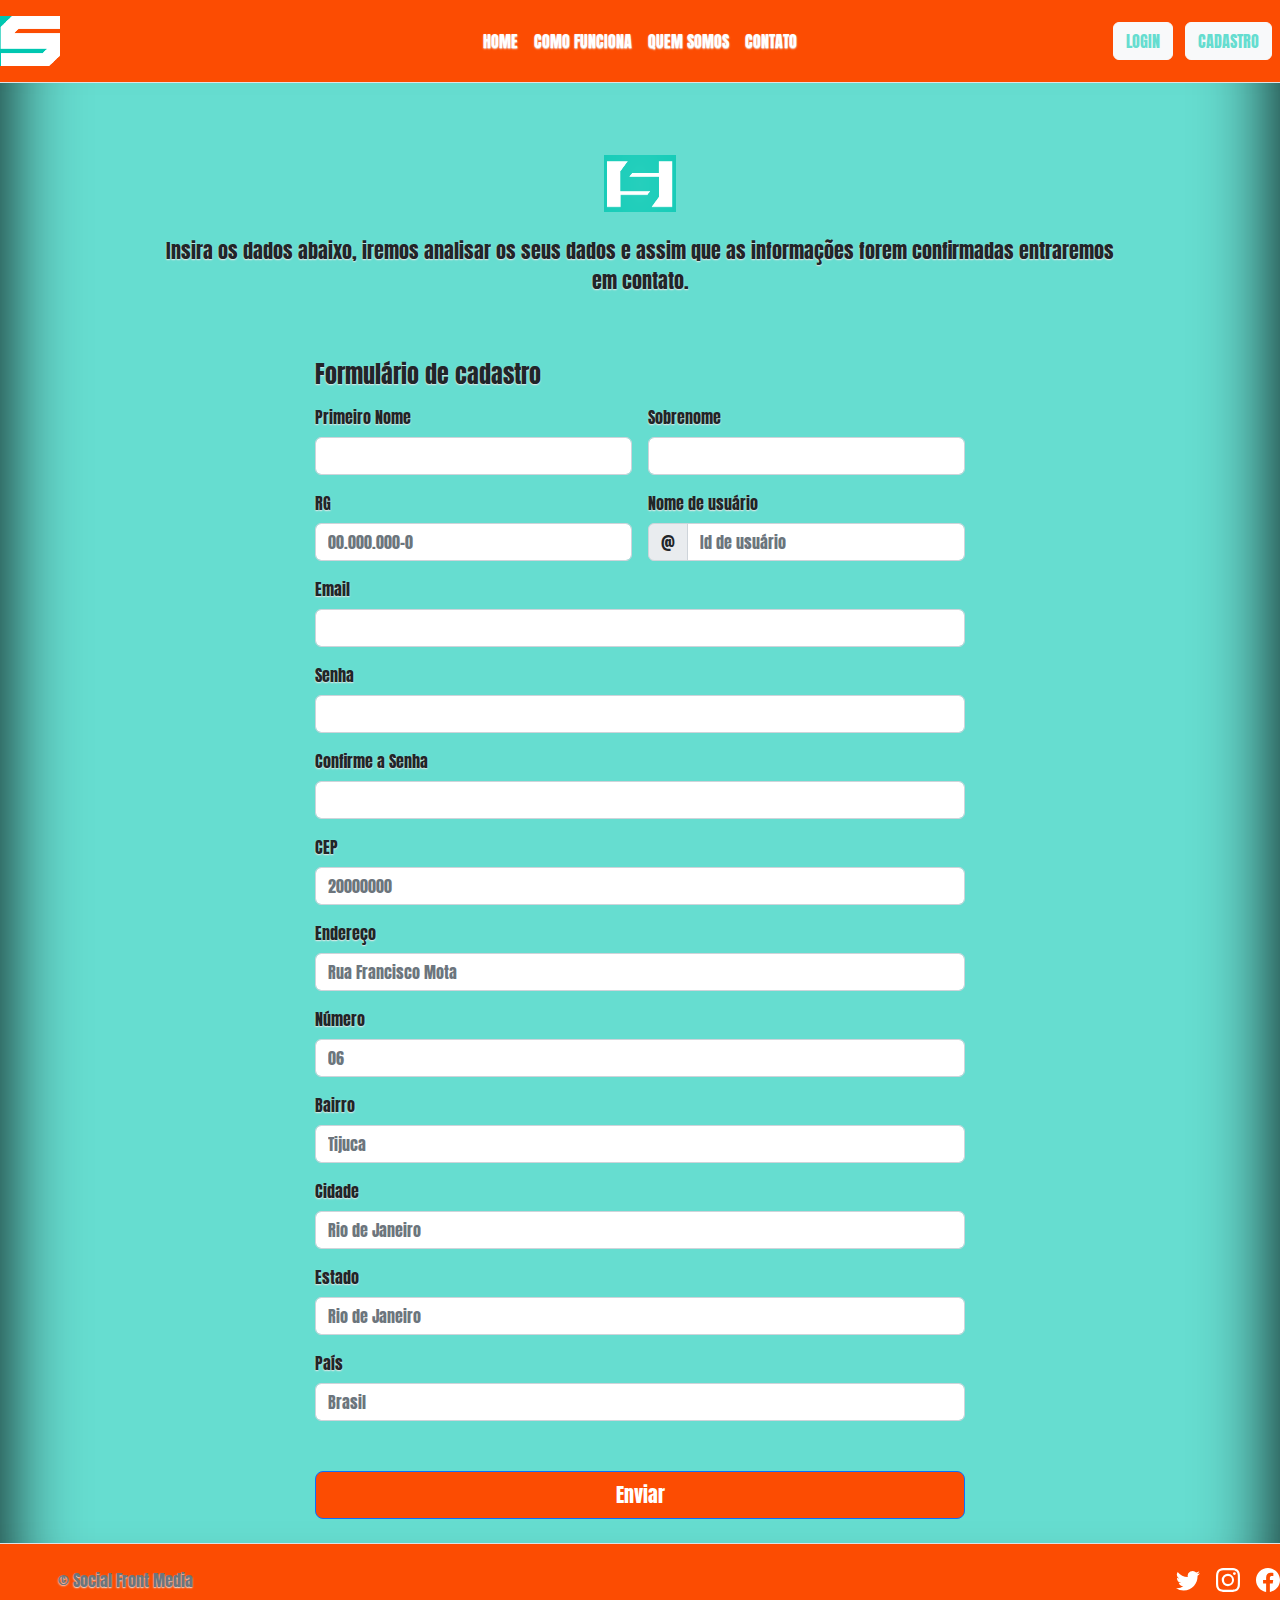
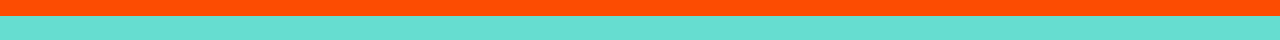
<file: html/cadastro.html>
<!DOCTYPE html>
<html lang="pt-br">
<head>
    <meta charset="UTF-8">
    <meta http-equiv="X-UA-Compatible" content="IE=edge">
    <meta name="viewport" content="width=device-width, initial-scale=1.0">
    <link rel="stylesheet" href="https://stackpath.bootstrapcdn.com/bootstrap/4.1.3/css/bootstrap.min.css" integrity="sha384-MCw98/SFnGE8fJT3GXwEOngsV7Zt27NXFoaoApmYm81iuXoPkFOJwJ8ERdknLPMO" crossorigin="anonymous">
    <link href="/css/bootstrap.min.css" rel="stylesheet">
    <link href="/css/index.css" rel="stylesheet">
    <link href="/css/cadastro.css" rel="stylesheet">
    <style>
      @import url('https://fonts.googleapis.com/css2?family=Anton&family=Righteous&family=Silkscreen&display=swap');
    </style>
    <title>Social Front End</title>
</head>


<header class="d-flex flex-wrap align-items-center justify-content-center justify-content-md-between py-3 mb-4 border-bottom" style="background-color: #fc4c02">
  <a href="/" class="d-flex align-items-center col-md-3 mb-2 mb-md-0 text-dark text-decoration-none"  style="color: #fff">
    <img src="/img/logo1.png"  width="60" height="50">
  </a>

  <ul class="nav col-12 col-md-auto mb-2 justify-content-center mb-md-0">
    <li><a href="/index.html" class="nav-link px-2" style="color: #fff">HOME</a></li>
    <li><a href="/html/comofunciona.html" class="nav-link px-2" style="color: #fff">COMO FUNCIONA</a></li>
    <li><a href="/html/quemsomos.html" class="nav-link px-2" style="color: #fff">QUEM SOMOS</a></li>
    <li><a href="/html/contato.html" class="nav-link px-2" style="color: #fff">CONTATO</a></li>
  </ul>

  <div class="col-md-3 text-end">
    <button onclick = "login()" class="btn btn-light me-2" style="color: #66ddd0">LOGIN</button>
    <button onclick = "cadastro()" class="btn btn-light me-2" style="color: #66ddd0">CADASTRO</button>
  </div>
</header>

<body style="background-color: #66ddd0">
    
  <div class="container">
    <main>
      <div class="py-5 text-center">
        <img class="d-block mx-auto mb-4" src="/img/logo2.png" alt=""width="72" height="57">
        <p class="lead">Insira os dados abaixo, iremos analisar os seus dados e assim que as informações forem confirmadas entraremos em contato. </p>
      </div>
        <div class="col-md-7 col-lg-8 d-block mx-auto mb-4">
          <h4 class="mb-3">Formulário de cadastro</h4>
          <form class="needs-validation" novalidate>
            <div class="row g-3">
              <div class="col-sm-6">
                <label for="firstName" class="form-label">Primeiro Nome</label>
                <input type="text" class="form-control" id="firstName" placeholder="" value="" required>
                <div class="invalid-feedback">
                  Primeiro nome válido é obrigatório.
                </div>
              </div>
  
              <div class="col-sm-6">
                <label for="lastName" class="form-label">Sobrenome</label>
                <input type="text" class="form-control" id="lastName" placeholder="" value="" required>
                <div class="invalid-feedback">
                  Sobrenome válido é obrigatório.
                </div>
              </div>

              <div class="col-sm-6">
                <label for="RG" class="form-label">RG</label>
                <input type="text" class="form-control" id="firstName" placeholder="00.000.000-0" minlength="4" maxlength="12" required>
                <div class="invalid-feedback">
                RG é obrigatório.
                </div>
              </div>
  
              <div class="col-sm-6">
                <label for="username" class="form-label">Nome de usuário</label>
                  <div class="input-group has-validation">
                    <span class="input-group-text">@</span>
                    <input type="text" class="form-control" id="username" placeholder="Id de usuário" required>
                    <div class="invalid-feedback">
                  Nome de usuário válido é obrigatório.
                    </div>
                </div>
              </div>

  
              <div class="col-12">
                <label for="email" class="form-label">Email</label>
                <input type="email" class="form-control" id="email" placeholder="">
                <div class="invalid-feedback">
                Insira um endereço de e-mail válido para receber as atualizações.
                </div>
              </div>

              <div class="col-13">
                <label for="address" class="form-label">Senha</label>
                <input type="password" class="form-control" id="password" placeholder="" required>
              </div>
              
              <div class="col-13">
                <label for="address" class="form-label">Confirme a Senha</label>
                <input type="password" class="form-control" id="password" placeholder="" required>
              </div>

              <div class="col-15">
                <label for="address" class="form-label">CEP</label>
                <input type="text" class="form-control" id="cep" placeholder="20000000" required>
                <div class="invalid-feedback">
                Por favor, insira o CEP.
                </div>
              </div>
  
              <div class="col-13">
                <label for="address" class="form-label">Endereço</label>
                <input type="text" class="form-control" id="address" placeholder="Rua Francisco Mota" required>
                <div class="invalid-feedback">
                Por favor, insira seu endereço.
                </div>
              </div>

              <div class="col-13">
                <label for="address" class="form-label">Número</label>
                <input type="number" class="form-control" id="number" placeholder="06" required>
                <div class="invalid-feedback">
                Por favor, insira o número.
                </div>
              </div>

              <div class="col-15">
                <label for="address" class="form-label">Bairro</label>
                <input type="text" class="form-control" id="neighborhood" placeholder="Tijuca" required>
                <div class="invalid-feedback">
                Por favor, insira o Bairro.
                </div>
              </div>
  
              <div class="col-15">
                <label for="address" class="form-label">Cidade</label>
                <input type="text" class="form-control" id="city" placeholder="Rio de Janeiro" required>
                <div class="invalid-feedback">
                Por favor, insira a Cidade.
                </div>
              </div>
            
              <div class="col-15">
                <label for="address" class="form-label">Estado</label>
                <input type="text" class="form-control" id="state" placeholder="Rio de Janeiro" required>
                <div class="invalid-feedback">
                Por favor, insira o Estado.
                </div>
              </div>

              <div class="col-13">
                <label for="address" class="form-label">País</label>
                <input type="text" class="form-control" id="address" placeholder="Brasil" required>
                <div class="invalid-feedback">
                Por favor, o País.
                </div>
              </div>
            </div>
            <button class="w-100 btn btn-primary btn-lg" type="submit" style="background-color: #fc4c02" id="enviar">Enviar</button>
          </form>
        </div>
      </div>
    </main>

    <script src="/js/bootstrap.bundle.min.js"></script>
    <script src="/js/cadastro.js"></script>

</body>

<footer class="d-flex flex-wrap justify-content-between align-items-center py-3 my-4 border-top" style="background-color: #fc4c02">
  <div class="col-md-4 d-flex align-items-center">
    <a href="/" class="mb-3 me-2 mb-md-0 text-muted text-decoration-none lh-1">
      <svg class="bi" width="50" height="40"><use xlink:href="#bootstrap"/></svg>
    </a>
    <span class="mb-3 mb-md-0 text-muted">&copy; Social Front Media</span>
  </div>

  <ul class="nav col-md-4 justify-content-end list-unstyled d-flex">
    <li class="ms-3"><a class="text-muted" href="#"><svg xmlns="http://www.w3.org/2000/svg" width="24" height="24 " fill="currentColor" class="bi bi-twitter" viewBox="0 0 16 16" style="color: #fff">
      <path d="M5.026 15c6.038 0 9.341-5.003 9.341-9.334 0-.14 0-.282-.006-.422A6.685 6.685 0 0 0 16 3.542a6.658 6.658 0 0 1-1.889.518 3.301 3.301 0 0 0 1.447-1.817 6.533 6.533 0 0 1-2.087.793A3.286 3.286 0 0 0 7.875 6.03a9.325 9.325 0 0 1-6.767-3.429 3.289 3.289 0 0 0 1.018 4.382A3.323 3.323 0 0 1 .64 6.575v.045a3.288 3.288 0 0 0 2.632 3.218 3.203 3.203 0 0 1-.865.115 3.23 3.23 0 0 1-.614-.057 3.283 3.283 0 0 0 3.067 2.277A6.588 6.588 0 0 1 .78 13.58a6.32 6.32 0 0 1-.78-.045A9.344 9.344 0 0 0 5.026 15z"/>
    </svg></a></li>
    <li class="ms-3"><a class="text-muted" href="#"> <svg xmlns="http://www.w3.org/2000/svg" width="24" height="24" fill="currentColor" class="bi bi-instagram" viewBox="0 0 16 16"style="color: #fff" >
      <path d="M8 0C5.829 0 5.556.01 4.703.048 3.85.088 3.269.222 2.76.42a3.917 3.917 0 0 0-1.417.923A3.927 3.927 0 0 0 .42 2.76C.222 3.268.087 3.85.048 4.7.01 5.555 0 5.827 0 8.001c0 2.172.01 2.444.048 3.297.04.852.174 1.433.372 1.942.205.526.478.972.923 1.417.444.445.89.719 1.416.923.51.198 1.09.333 1.942.372C5.555 15.99 5.827 16 8 16s2.444-.01 3.298-.048c.851-.04 1.434-.174 1.943-.372a3.916 3.916 0 0 0 1.416-.923c.445-.445.718-.891.923-1.417.197-.509.332-1.09.372-1.942C15.99 10.445 16 10.173 16 8s-.01-2.445-.048-3.299c-.04-.851-.175-1.433-.372-1.941a3.926 3.926 0 0 0-.923-1.417A3.911 3.911 0 0 0 13.24.42c-.51-.198-1.092-.333-1.943-.372C10.443.01 10.172 0 7.998 0h.003zm-.717 1.442h.718c2.136 0 2.389.007 3.232.046.78.035 1.204.166 1.486.275.373.145.64.319.92.599.28.28.453.546.598.92.11.281.24.705.275 1.485.039.843.047 1.096.047 3.231s-.008 2.389-.047 3.232c-.035.78-.166 1.203-.275 1.485a2.47 2.47 0 0 1-.599.919c-.28.28-.546.453-.92.598-.28.11-.704.24-1.485.276-.843.038-1.096.047-3.232.047s-2.39-.009-3.233-.047c-.78-.036-1.203-.166-1.485-.276a2.478 2.478 0 0 1-.92-.598 2.48 2.48 0 0 1-.6-.92c-.109-.281-.24-.705-.275-1.485-.038-.843-.046-1.096-.046-3.233 0-2.136.008-2.388.046-3.231.036-.78.166-1.204.276-1.486.145-.373.319-.64.599-.92.28-.28.546-.453.92-.598.282-.11.705-.24 1.485-.276.738-.034 1.024-.044 2.515-.045v.002zm4.988 1.328a.96.96 0 1 0 0 1.92.96.96 0 0 0 0-1.92zm-4.27 1.122a4.109 4.109 0 1 0 0 8.217 4.109 4.109 0 0 0 0-8.217zm0 1.441a2.667 2.667 0 1 1 0 5.334 2.667 2.667 0 0 1 0-5.334z"/>
    </svg></a></li>
    <li class="ms-3"><a class="text-muted" href="#"><svg xmlns="http://www.w3.org/2000/svg" width="24" height="24" fill="currentColor" class="bi bi-facebook" viewBox="0 0 16 16" style="color: #fff">
      <path d="M16 8.049c0-4.446-3.582-8.05-8-8.05C3.58 0-.002 3.603-.002 8.05c0 4.017 2.926 7.347 6.75 7.951v-5.625h-2.03V8.05H6.75V6.275c0-2.017 1.195-3.131 3.022-3.131.876 0 1.791.157 1.791.157v1.98h-1.009c-.993 0-1.303.621-1.303 1.258v1.51h2.218l-.354 2.326H9.25V16c3.824-.604 6.75-3.934 6.75-7.951z"/>
    </svg></a></li>
  </ul>
</footer>

</html>
</file>
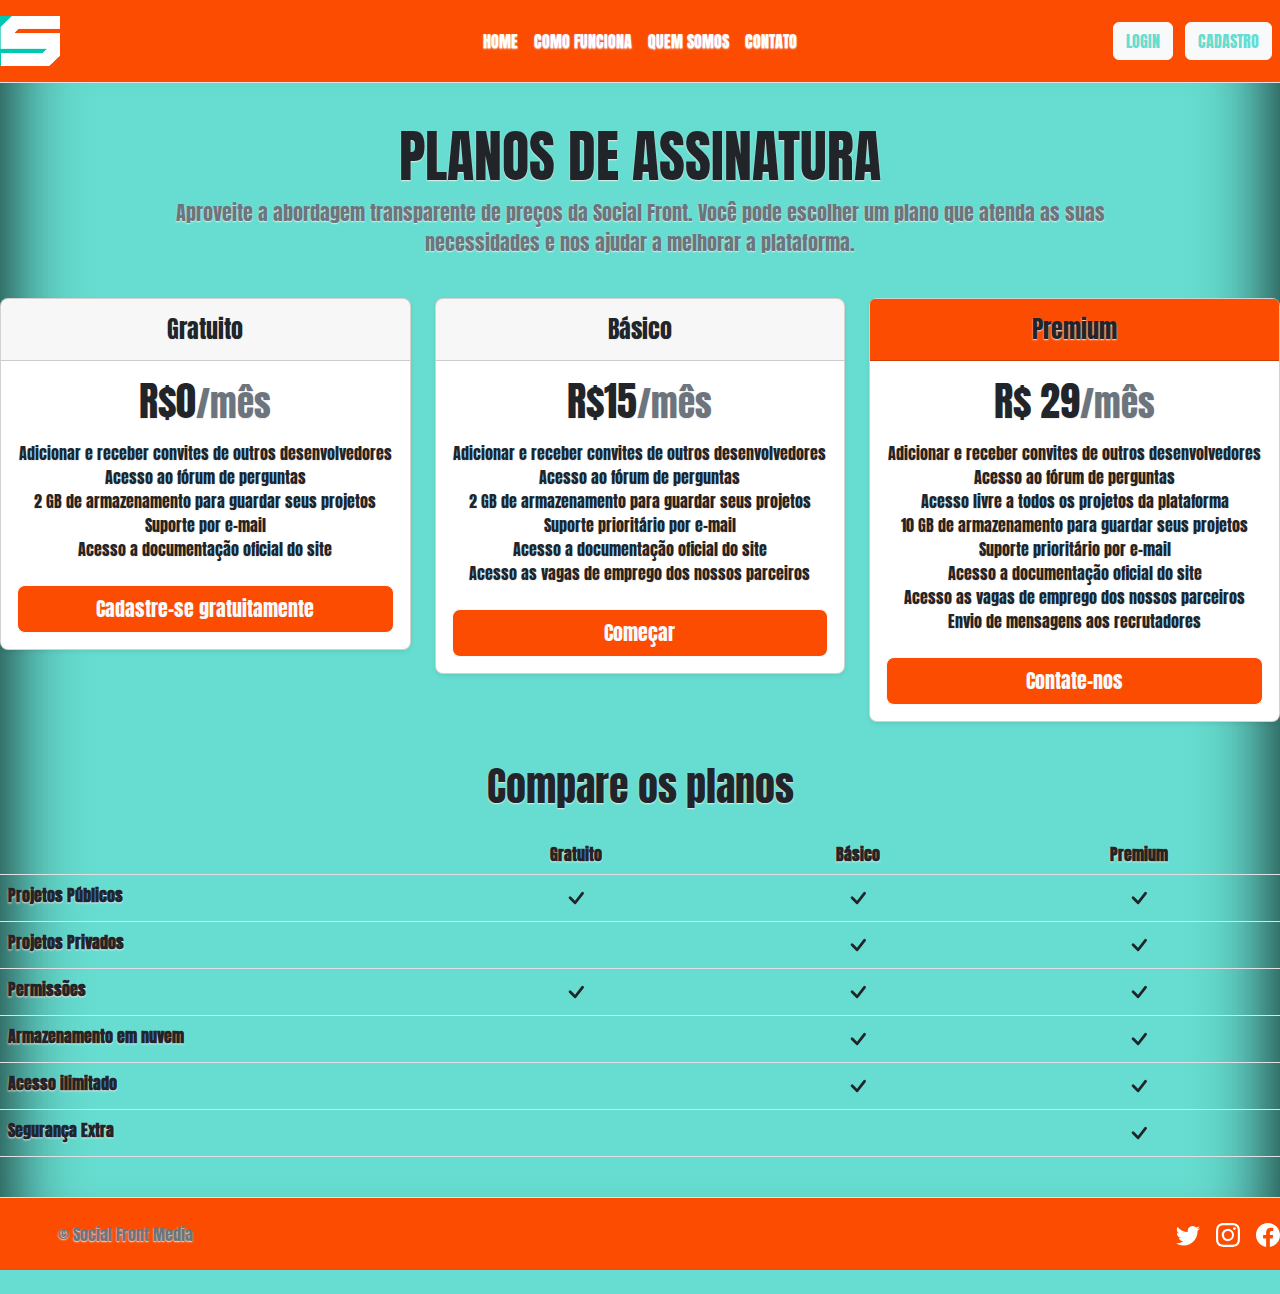
<file: html/comofunciona.html>
<!DOCTYPE html>
<html lang="pt-br">
<head>
    <meta charset="UTF-8">
    <meta http-equiv="X-UA-Compatible" content="IE=edge">
    <meta name="viewport" content="width=device-width, initial-scale=1.0">
    <link rel="stylesheet" href="https://stackpath.bootstrapcdn.com/bootstrap/4.1.3/css/bootstrap.min.css" integrity="sha384-MCw98/SFnGE8fJT3GXwEOngsV7Zt27NXFoaoApmYm81iuXoPkFOJwJ8ERdknLPMO" crossorigin="anonymous">
    <link href="/css/bootstrap.min.css" rel="stylesheet">
    <link href="/css/index.css" rel="stylesheet">
    <link href="/css/comofunciona.css" rel="stylesheet">
    <style>
      @import url('https://fonts.googleapis.com/css2?family=Anton&family=Righteous&family=Silkscreen&display=swap');
    </style>
    <title>Social Front End</title>
</head>


<header class="d-flex flex-wrap align-items-center justify-content-center justify-content-md-between py-3 mb-4 border-bottom" style="background-color: #fc4c02">
  <a href="/" class="d-flex align-items-center col-md-3 mb-2 mb-md-0 text-dark text-decoration-none"  style="color: #fff">
    <img src="/img/logo1.png"  width="60" height="50">
  </a>

  <ul class="nav col-12 col-md-auto mb-2 justify-content-center mb-md-0">
    <li><a href="/index.html" class="nav-link px-2" style="color: #fff">HOME</a></li>
    <li><a href="/html/comofunciona.html" class="nav-link px-2" style="color: #fff">COMO FUNCIONA</a></li>
    <li><a href="/html/quemsomos.html" class="nav-link px-2" style="color: #fff">QUEM SOMOS</a></li>
    <li><a href="/html/contato.html" class="nav-link px-2" style="color: #fff">CONTATO</a></li>
  </ul>

  <div class="col-md-3 text-end">
    <button onclick = "login()" class="btn btn-light me-2" style="color: #66ddd0">LOGIN</button>
    <button onclick = "cadastro()" class="btn btn-light me-2" style="color: #66ddd0">CADASTRO</button>
  </div>
</header>

<body>

  <div class="pricing-header p-3 pb-md-4 mx-auto text-center">
    <h1 class="display-4 fw-normal">PLANOS DE ASSINATURA</h1>
    <p class="fs-5 text-muted">Aproveite a abordagem transparente de preços da Social Front. Você pode escolher um plano que atenda as suas necessidades e nos ajudar a melhorar a plataforma. </p>
  </div>

  <main>
    <div class="row row-cols-1 row-cols-md-3 mb-3 text-center">
      <div class="col">
        <div class="card mb-4 rounded-3 shadow-sm">
          <div class="card-header py-3">
            <h4 class="my-0 fw-normal">Gratuito</h4>
          </div>
          <div class="card-body">
            <h1 class="card-title pricing-card-title">R$0<small class="text-muted fw-light">/mês</small></h1>
            <ul class="list-unstyled mt-3 mb-4">
              <li>Adicionar e receber convites de outros desenvolvedores</li>
              <li>Acesso ao fórum de perguntas</li>
              <li>2 GB de armazenamento para guardar seus projetos</li>
              <li>Suporte por e-mail</li>
              <li>Acesso a documentação oficial do site</li>
            </ul>
            <button onclick = "cadastro ()" type="button" class="w-100 btn btn-lg btn-outline-light" style="background-color: #fc4c02">Cadastre-se gratuitamente</button>
          </div>
        </div>
      </div>
      <div class="col">
        <div class="card mb-4 rounded-3 shadow-sm">
          <div class="card-header py-3">
            <h4 class="my-0 fw-normal">Básico</h4>
          </div>
          <div class="card-body">
            <h1 class="card-title pricing-card-title">R$15<small class="text-muted fw-light">/mês</small></h1>
            <ul class="list-unstyled mt-3 mb-4">
              <li>Adicionar e receber convites de outros desenvolvedores</li>
              <li>Acesso ao fórum de perguntas</li>
              <li>2 GB de armazenamento para guardar seus projetos</li>
              <li>Suporte prioritário por e-mail</li>
              <li>Acesso a documentação oficial do site</li>
              <li>Acesso as vagas de emprego dos nossos parceiros</li>
            </ul>
            <button onclick = "começar ()" type="button" class="w-100 btn btn-lg btn-outline-light" style="background-color: #fc4c02">Começar</button>
          </div>
        </div>
      </div>
      <div class="col">
        <div class="card mb-4 rounded-3 shadow-sm">
          <div class="card-header py-3" style="background-color: #fc4c02">
            <h4 class="my-0 fw-normal" style="background-color: #fc4c02">Premium</h4>
          </div>
          <div class="card-body">
            <h1 class="card-title pricing-card-title">R$ 29<small class="text-muted fw-light">/mês</small></h1>
            <ul class="list-unstyled mt-3 mb-4">
              <li>Adicionar e receber convites de outros desenvolvedores</li>
              <li>Acesso ao fórum de perguntas</li>
              <li>Acesso livre a todos os projetos da plataforma</li>
              <li>10 GB de armazenamento para guardar seus projetos</li>
              <li>Suporte prioritário por e-mail</li>
              <li>Acesso a documentação oficial do site</li>
              <li>Acesso as vagas de emprego dos nossos parceiros</li>
              <li>Envio de mensagens aos recrutadores</li>
            </ul>
            <button onclick = "contato ()" type="button" class="w-100 btn btn-lg btn-outline-light" style="background-color: #fc4c02">Contate-nos</button>
          </div>
        </div>
      </div>
    </div>

    <h2 class="display-6 text-center mb-4">Compare os planos</h2>

    <div class="table-responsive">
      <table class="table text-center">
        <thead>
          <tr>
            <th style="width: 34%;"></th>
            <th style="width: 22%;">Gratuito</th>
            <th style="width: 22%;">Básico</th>
            <th style="width: 22%;">Premium</th>
          </tr>
        </thead>
        <tbody>
          <tr>
            <th scope="row" class="text-start">Projetos Públicos</th>
            <td><svg xmlns="http://www.w3.org/2000/svg" width="30" height="30" fill="currentColor" class="bi bi-check" viewBox="0 0 16 16">
              <path d="M10.97 4.97a.75.75 0 0 1 1.07 1.05l-3.99 4.99a.75.75 0 0 1-1.08.02L4.324 8.384a.75.75 0 1 1 1.06-1.06l2.094 2.093 3.473-4.425a.267.267 0 0 1 .02-.022z"/>
            </svg></td>
            <td><svg xmlns="http://www.w3.org/2000/svg" width="30" height="30" fill="currentColor" class="bi bi-check" viewBox="0 0 16 16">
              <path d="M10.97 4.97a.75.75 0 0 1 1.07 1.05l-3.99 4.99a.75.75 0 0 1-1.08.02L4.324 8.384a.75.75 0 1 1 1.06-1.06l2.094 2.093 3.473-4.425a.267.267 0 0 1 .02-.022z"/>
            </svg></td>
            <td><svg xmlns="http://www.w3.org/2000/svg" width="30" height="30" fill="currentColor" class="bi bi-check" viewBox="0 0 16 16">
              <path d="M10.97 4.97a.75.75 0 0 1 1.07 1.05l-3.99 4.99a.75.75 0 0 1-1.08.02L4.324 8.384a.75.75 0 1 1 1.06-1.06l2.094 2.093 3.473-4.425a.267.267 0 0 1 .02-.022z"/>
            </svg></td>
          </tr>
          <tr>
            <th scope="row" class="text-start">Projetos Privados</th>
            <td></td>
            <td><svg xmlns="http://www.w3.org/2000/svg" width="30" height="30" fill="currentColor" class="bi bi-check" viewBox="0 0 16 16">
              <path d="M10.97 4.97a.75.75 0 0 1 1.07 1.05l-3.99 4.99a.75.75 0 0 1-1.08.02L4.324 8.384a.75.75 0 1 1 1.06-1.06l2.094 2.093 3.473-4.425a.267.267 0 0 1 .02-.022z"/>
            </svg></td>
            <td><svg xmlns="http://www.w3.org/2000/svg" width="30" height="30" fill="currentColor" class="bi bi-check" viewBox="0 0 16 16">
              <path d="M10.97 4.97a.75.75 0 0 1 1.07 1.05l-3.99 4.99a.75.75 0 0 1-1.08.02L4.324 8.384a.75.75 0 1 1 1.06-1.06l2.094 2.093 3.473-4.425a.267.267 0 0 1 .02-.022z"/>
            </svg></td>
          </tr>
        </tbody>

        <tbody>
          <tr>
            <th scope="row" class="text-start">Permissões</th>
            <td><svg xmlns="http://www.w3.org/2000/svg" width="30" height="30" fill="currentColor" class="bi bi-check" viewBox="0 0 16 16">
              <path d="M10.97 4.97a.75.75 0 0 1 1.07 1.05l-3.99 4.99a.75.75 0 0 1-1.08.02L4.324 8.384a.75.75 0 1 1 1.06-1.06l2.094 2.093 3.473-4.425a.267.267 0 0 1 .02-.022z"/>
            </svg></td>
            <td><svg xmlns="http://www.w3.org/2000/svg" width="30" height="30" fill="currentColor" class="bi bi-check" viewBox="0 0 16 16">
              <path d="M10.97 4.97a.75.75 0 0 1 1.07 1.05l-3.99 4.99a.75.75 0 0 1-1.08.02L4.324 8.384a.75.75 0 1 1 1.06-1.06l2.094 2.093 3.473-4.425a.267.267 0 0 1 .02-.022z"/>
            </svg></td>
            <td><svg xmlns="http://www.w3.org/2000/svg" width="30" height="30" fill="currentColor" class="bi bi-check" viewBox="0 0 16 16">
              <path d="M10.97 4.97a.75.75 0 0 1 1.07 1.05l-3.99 4.99a.75.75 0 0 1-1.08.02L4.324 8.384a.75.75 0 1 1 1.06-1.06l2.094 2.093 3.473-4.425a.267.267 0 0 1 .02-.022z"/>
            </svg></td>
          </tr>
          <tr>
            <th scope="row" class="text-start">Armazenamento em nuvem</th>
            <td></td>
            <td><svg xmlns="http://www.w3.org/2000/svg" width="30" height="30" fill="currentColor" class="bi bi-check" viewBox="0 0 16 16">
              <path d="M10.97 4.97a.75.75 0 0 1 1.07 1.05l-3.99 4.99a.75.75 0 0 1-1.08.02L4.324 8.384a.75.75 0 1 1 1.06-1.06l2.094 2.093 3.473-4.425a.267.267 0 0 1 .02-.022z"/>
            </svg></svg></td>
            <td><svg xmlns="http://www.w3.org/2000/svg" width="30" height="30" fill="currentColor" class="bi bi-check" viewBox="0 0 16 16">
              <path d="M10.97 4.97a.75.75 0 0 1 1.07 1.05l-3.99 4.99a.75.75 0 0 1-1.08.02L4.324 8.384a.75.75 0 1 1 1.06-1.06l2.094 2.093 3.473-4.425a.267.267 0 0 1 .02-.022z"/>
            </svg></td>
          </tr>
          <tr>
            <th scope="row" class="text-start">Acesso ilimitado</th>
            <td></td>
            <td><svg xmlns="http://www.w3.org/2000/svg" width="30" height="30" fill="currentColor" class="bi bi-check" viewBox="0 0 16 16">
              <path d="M10.97 4.97a.75.75 0 0 1 1.07 1.05l-3.99 4.99a.75.75 0 0 1-1.08.02L4.324 8.384a.75.75 0 1 1 1.06-1.06l2.094 2.093 3.473-4.425a.267.267 0 0 1 .02-.022z"/>
            </svg></td>
            <td><svg xmlns="http://www.w3.org/2000/svg" width="30" height="30" fill="currentColor" class="bi bi-check" viewBox="0 0 16 16">
              <path d="M10.97 4.97a.75.75 0 0 1 1.07 1.05l-3.99 4.99a.75.75 0 0 1-1.08.02L4.324 8.384a.75.75 0 1 1 1.06-1.06l2.094 2.093 3.473-4.425a.267.267 0 0 1 .02-.022z"/>
            </svg></svg></td>
          </tr>
          <tr>
            <th scope="row" class="text-start">Segurança Extra</th>
            <td></td>
            <td></td>
            <td><svg xmlns="http://www.w3.org/2000/svg" width="30" height="30" fill="currentColor" class="bi bi-check" viewBox="0 0 16 16">
              <path d="M10.97 4.97a.75.75 0 0 1 1.07 1.05l-3.99 4.99a.75.75 0 0 1-1.08.02L4.324 8.384a.75.75 0 1 1 1.06-1.06l2.094 2.093 3.473-4.425a.267.267 0 0 1 .02-.022z"/>
            </svg></td>
          </tr>
        </tbody>
      </table>
    </div>
  </main>
</div>

<script src="/js/bootstrap.bundle.min.js"></script>
<script src="/js/cadastro.js"></script>

</body>

<footer class="d-flex flex-wrap justify-content-between align-items-center py-3 my-4 border-top" style="background-color: #fc4c02">
  <div class="col-md-4 d-flex align-items-center">
    <a href="/" class="mb-3 me-2 mb-md-0 text-muted text-decoration-none lh-1">
      <svg class="bi" width="50" height="40"><use xlink:href="#bootstrap"/></svg>
    </a>
    <span class="mb-3 mb-md-0 text-muted">&copy; Social Front Media</span>
  </div>

  <ul class="nav col-md-4 justify-content-end list-unstyled d-flex">
    <li class="ms-3"><a class="text-muted" href="#"><svg xmlns="http://www.w3.org/2000/svg" width="24" height="24 " fill="currentColor" class="bi bi-twitter" viewBox="0 0 16 16" style="color: #fff">
      <path d="M5.026 15c6.038 0 9.341-5.003 9.341-9.334 0-.14 0-.282-.006-.422A6.685 6.685 0 0 0 16 3.542a6.658 6.658 0 0 1-1.889.518 3.301 3.301 0 0 0 1.447-1.817 6.533 6.533 0 0 1-2.087.793A3.286 3.286 0 0 0 7.875 6.03a9.325 9.325 0 0 1-6.767-3.429 3.289 3.289 0 0 0 1.018 4.382A3.323 3.323 0 0 1 .64 6.575v.045a3.288 3.288 0 0 0 2.632 3.218 3.203 3.203 0 0 1-.865.115 3.23 3.23 0 0 1-.614-.057 3.283 3.283 0 0 0 3.067 2.277A6.588 6.588 0 0 1 .78 13.58a6.32 6.32 0 0 1-.78-.045A9.344 9.344 0 0 0 5.026 15z"/>
    </svg></a></li>
    <li class="ms-3"><a class="text-muted" href="#"> <svg xmlns="http://www.w3.org/2000/svg" width="24" height="24" fill="currentColor" class="bi bi-instagram" viewBox="0 0 16 16"style="color: #fff" >
      <path d="M8 0C5.829 0 5.556.01 4.703.048 3.85.088 3.269.222 2.76.42a3.917 3.917 0 0 0-1.417.923A3.927 3.927 0 0 0 .42 2.76C.222 3.268.087 3.85.048 4.7.01 5.555 0 5.827 0 8.001c0 2.172.01 2.444.048 3.297.04.852.174 1.433.372 1.942.205.526.478.972.923 1.417.444.445.89.719 1.416.923.51.198 1.09.333 1.942.372C5.555 15.99 5.827 16 8 16s2.444-.01 3.298-.048c.851-.04 1.434-.174 1.943-.372a3.916 3.916 0 0 0 1.416-.923c.445-.445.718-.891.923-1.417.197-.509.332-1.09.372-1.942C15.99 10.445 16 10.173 16 8s-.01-2.445-.048-3.299c-.04-.851-.175-1.433-.372-1.941a3.926 3.926 0 0 0-.923-1.417A3.911 3.911 0 0 0 13.24.42c-.51-.198-1.092-.333-1.943-.372C10.443.01 10.172 0 7.998 0h.003zm-.717 1.442h.718c2.136 0 2.389.007 3.232.046.78.035 1.204.166 1.486.275.373.145.64.319.92.599.28.28.453.546.598.92.11.281.24.705.275 1.485.039.843.047 1.096.047 3.231s-.008 2.389-.047 3.232c-.035.78-.166 1.203-.275 1.485a2.47 2.47 0 0 1-.599.919c-.28.28-.546.453-.92.598-.28.11-.704.24-1.485.276-.843.038-1.096.047-3.232.047s-2.39-.009-3.233-.047c-.78-.036-1.203-.166-1.485-.276a2.478 2.478 0 0 1-.92-.598 2.48 2.48 0 0 1-.6-.92c-.109-.281-.24-.705-.275-1.485-.038-.843-.046-1.096-.046-3.233 0-2.136.008-2.388.046-3.231.036-.78.166-1.204.276-1.486.145-.373.319-.64.599-.92.28-.28.546-.453.92-.598.282-.11.705-.24 1.485-.276.738-.034 1.024-.044 2.515-.045v.002zm4.988 1.328a.96.96 0 1 0 0 1.92.96.96 0 0 0 0-1.92zm-4.27 1.122a4.109 4.109 0 1 0 0 8.217 4.109 4.109 0 0 0 0-8.217zm0 1.441a2.667 2.667 0 1 1 0 5.334 2.667 2.667 0 0 1 0-5.334z"/>
    </svg></a></li>
    <li class="ms-3"><a class="text-muted" href="#"><svg xmlns="http://www.w3.org/2000/svg" width="24" height="24" fill="currentColor" class="bi bi-facebook" viewBox="0 0 16 16" style="color: #fff">
      <path d="M16 8.049c0-4.446-3.582-8.05-8-8.05C3.58 0-.002 3.603-.002 8.05c0 4.017 2.926 7.347 6.75 7.951v-5.625h-2.03V8.05H6.75V6.275c0-2.017 1.195-3.131 3.022-3.131.876 0 1.791.157 1.791.157v1.98h-1.009c-.993 0-1.303.621-1.303 1.258v1.51h2.218l-.354 2.326H9.25V16c3.824-.604 6.75-3.934 6.75-7.951z"/>
    </svg></a></li>
  </ul>
</footer>

</html>
</file>
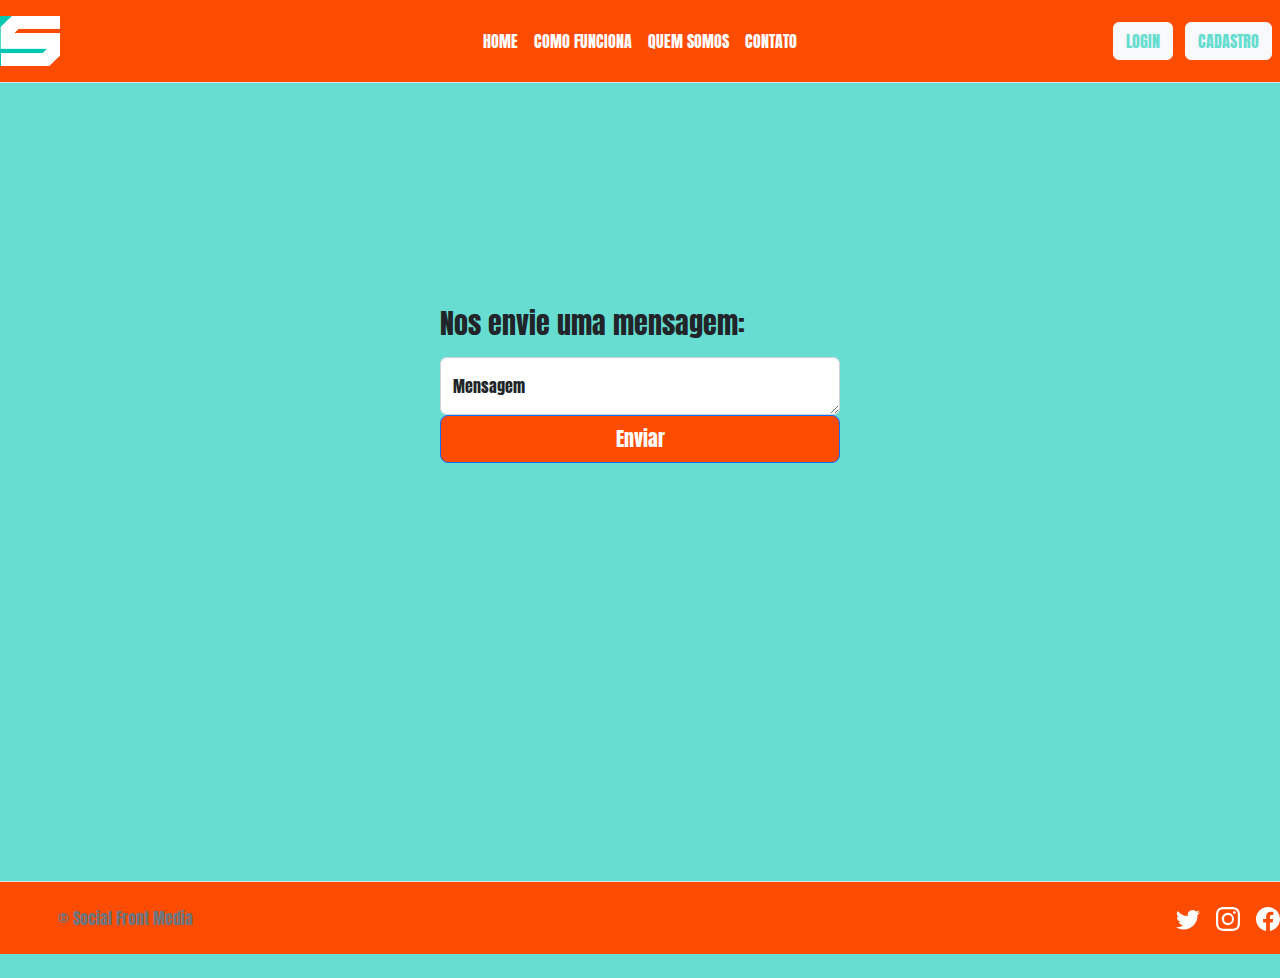
<file: html/contato.html>
<!DOCTYPE html>
<html lang="pt-br">
<head>
    <meta charset="UTF-8">
    <meta http-equiv="X-UA-Compatible" content="IE=edge">
    <meta name="viewport" content="width=device-width, initial-scale=1.0">
    <link rel="stylesheet" href="https://stackpath.bootstrapcdn.com/bootstrap/4.1.3/css/bootstrap.min.css" integrity="sha384-MCw98/SFnGE8fJT3GXwEOngsV7Zt27NXFoaoApmYm81iuXoPkFOJwJ8ERdknLPMO" crossorigin="anonymous">
    <link href="/css/bootstrap.min.css" rel="stylesheet">
    <link href="/css/quemsomos.css" rel="stylesheet">
    <link href="/css/login.css" rel="stylesheet">    
    <style>
      @import url('https://fonts.googleapis.com/css2?family=Anton&family=Righteous&family=Silkscreen&display=swap');
    </style>
    <title>Social Front End</title>
</head>


<header class="d-flex flex-wrap align-items-center justify-content-center justify-content-md-between py-3 mb-4 border-bottom" style="background-color: #fc4c02">
  <a href="/" class="d-flex align-items-center col-md-3 mb-2 mb-md-0 text-dark text-decoration-none"  style="color: #fff">
    <img src="/img/logo1.png"  width="60" height="50">
  </a>

  <ul class="nav col-12 col-md-auto mb-2 justify-content-center mb-md-0">
    <li><a href="/index.html" class="nav-link px-2" style="color: #fff">HOME</a></li>
    <li><a href="/html/comofunciona.html" class="nav-link px-2" style="color: #fff">COMO FUNCIONA</a></li>
    <li><a href="/html/quemsomos.html" class="nav-link px-2" style="color: #fff">QUEM SOMOS</a></li>
    <li><a href="/html/contato.html" class="nav-link px-2" style="color: #fff">CONTATO</a></li>
  </ul>

  <div class="col-md-3 text-end">
    <button onclick = "login()" class="btn btn-light me-2" style="color: #66ddd0">LOGIN</button>
    <button onclick = "cadastro()" class="btn btn-light me-2" style="color: #66ddd0">CADASTRO</button>
  </div>
</header>

<body>

  <main class="form-signin w-100 m-auto">
    <form>
      <h1 class="h3 mb-3 fw-normal">Nos envie uma mensagem:</h1>
  
      <div class="form-floating">
        <textarea class="form-control" id="floatingInput" placeholder="Digite aqui" ></textarea>
        <label for="floatingInput">Mensagem</label>
      </div>
  
      <button onclick = "enviarmensagem ()" class="w-100 btn btn-lg btn-primary" type="submit" style="background-color: #fc4c02">Enviar</button>
    </form>
  </main>


<script src="/js/bootstrap.bundle.min.js"></script>
<script src="/js/cadastro.js"></script>
</body>

<footer class="d-flex flex-wrap justify-content-between align-items-center py-3 my-4 border-top" style="background-color: #fc4c02">
  <div class="col-md-4 d-flex align-items-center">
    <a href="/" class="mb-3 me-2 mb-md-0 text-muted text-decoration-none lh-1">
      <svg class="bi" width="50" height="40"><use xlink:href="#bootstrap"/></svg>
    </a>
    <span class="mb-3 mb-md-0 text-muted">&copy; Social Front Media</span>
  </div>

  <ul class="nav col-md-4 justify-content-end list-unstyled d-flex">
    <li class="ms-3"><a class="text-muted" href="#"><svg xmlns="http://www.w3.org/2000/svg" width="24" height="24 " fill="currentColor" class="bi bi-twitter" viewBox="0 0 16 16" style="color: #fff">
      <path d="M5.026 15c6.038 0 9.341-5.003 9.341-9.334 0-.14 0-.282-.006-.422A6.685 6.685 0 0 0 16 3.542a6.658 6.658 0 0 1-1.889.518 3.301 3.301 0 0 0 1.447-1.817 6.533 6.533 0 0 1-2.087.793A3.286 3.286 0 0 0 7.875 6.03a9.325 9.325 0 0 1-6.767-3.429 3.289 3.289 0 0 0 1.018 4.382A3.323 3.323 0 0 1 .64 6.575v.045a3.288 3.288 0 0 0 2.632 3.218 3.203 3.203 0 0 1-.865.115 3.23 3.23 0 0 1-.614-.057 3.283 3.283 0 0 0 3.067 2.277A6.588 6.588 0 0 1 .78 13.58a6.32 6.32 0 0 1-.78-.045A9.344 9.344 0 0 0 5.026 15z"/>
    </svg></a></li>
    <li class="ms-3"><a class="text-muted" href="#"> <svg xmlns="http://www.w3.org/2000/svg" width="24" height="24" fill="currentColor" class="bi bi-instagram" viewBox="0 0 16 16"style="color: #fff" >
      <path d="M8 0C5.829 0 5.556.01 4.703.048 3.85.088 3.269.222 2.76.42a3.917 3.917 0 0 0-1.417.923A3.927 3.927 0 0 0 .42 2.76C.222 3.268.087 3.85.048 4.7.01 5.555 0 5.827 0 8.001c0 2.172.01 2.444.048 3.297.04.852.174 1.433.372 1.942.205.526.478.972.923 1.417.444.445.89.719 1.416.923.51.198 1.09.333 1.942.372C5.555 15.99 5.827 16 8 16s2.444-.01 3.298-.048c.851-.04 1.434-.174 1.943-.372a3.916 3.916 0 0 0 1.416-.923c.445-.445.718-.891.923-1.417.197-.509.332-1.09.372-1.942C15.99 10.445 16 10.173 16 8s-.01-2.445-.048-3.299c-.04-.851-.175-1.433-.372-1.941a3.926 3.926 0 0 0-.923-1.417A3.911 3.911 0 0 0 13.24.42c-.51-.198-1.092-.333-1.943-.372C10.443.01 10.172 0 7.998 0h.003zm-.717 1.442h.718c2.136 0 2.389.007 3.232.046.78.035 1.204.166 1.486.275.373.145.64.319.92.599.28.28.453.546.598.92.11.281.24.705.275 1.485.039.843.047 1.096.047 3.231s-.008 2.389-.047 3.232c-.035.78-.166 1.203-.275 1.485a2.47 2.47 0 0 1-.599.919c-.28.28-.546.453-.92.598-.28.11-.704.24-1.485.276-.843.038-1.096.047-3.232.047s-2.39-.009-3.233-.047c-.78-.036-1.203-.166-1.485-.276a2.478 2.478 0 0 1-.92-.598 2.48 2.48 0 0 1-.6-.92c-.109-.281-.24-.705-.275-1.485-.038-.843-.046-1.096-.046-3.233 0-2.136.008-2.388.046-3.231.036-.78.166-1.204.276-1.486.145-.373.319-.64.599-.92.28-.28.546-.453.92-.598.282-.11.705-.24 1.485-.276.738-.034 1.024-.044 2.515-.045v.002zm4.988 1.328a.96.96 0 1 0 0 1.92.96.96 0 0 0 0-1.92zm-4.27 1.122a4.109 4.109 0 1 0 0 8.217 4.109 4.109 0 0 0 0-8.217zm0 1.441a2.667 2.667 0 1 1 0 5.334 2.667 2.667 0 0 1 0-5.334z"/>
    </svg></a></li>
    <li class="ms-3"><a class="text-muted" href="#"><svg xmlns="http://www.w3.org/2000/svg" width="24" height="24" fill="currentColor" class="bi bi-facebook" viewBox="0 0 16 16" style="color: #fff">
      <path d="M16 8.049c0-4.446-3.582-8.05-8-8.05C3.58 0-.002 3.603-.002 8.05c0 4.017 2.926 7.347 6.75 7.951v-5.625h-2.03V8.05H6.75V6.275c0-2.017 1.195-3.131 3.022-3.131.876 0 1.791.157 1.791.157v1.98h-1.009c-.993 0-1.303.621-1.303 1.258v1.51h2.218l-.354 2.326H9.25V16c3.824-.604 6.75-3.934 6.75-7.951z"/>
    </svg></a></li>
  </ul>
</footer>

</html>
</file>
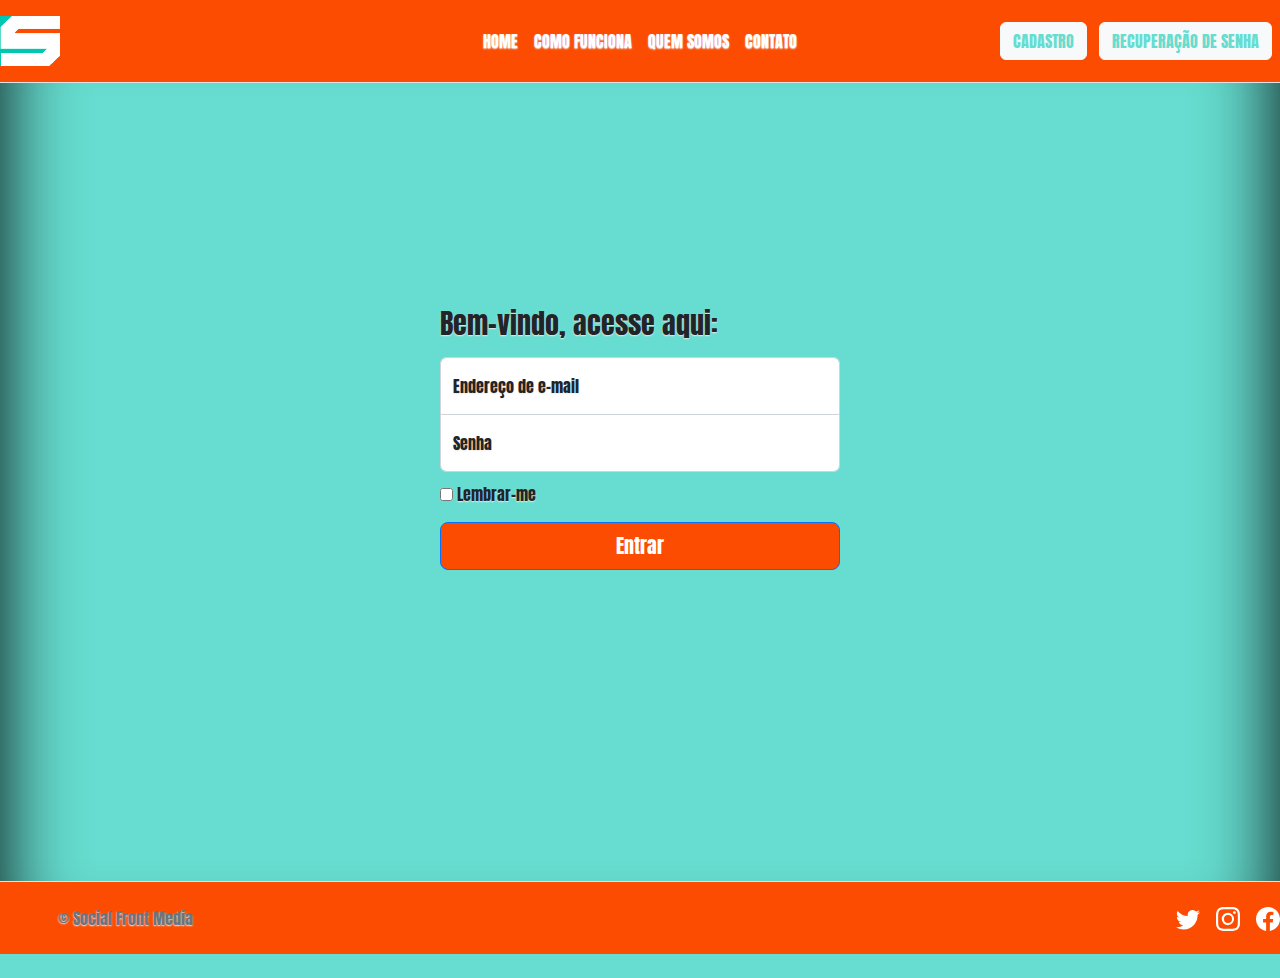
<file: html/login.html>
<!DOCTYPE html>
<html lang="pt-br">
<head>
    <meta charset="UTF-8">
    <meta http-equiv="X-UA-Compatible" content="IE=edge">
    <meta name="viewport" content="width=device-width, initial-scale=1.0">
    <link rel="stylesheet" href="https://stackpath.bootstrapcdn.com/bootstrap/4.1.3/css/bootstrap.min.css" integrity="sha384-MCw98/SFnGE8fJT3GXwEOngsV7Zt27NXFoaoApmYm81iuXoPkFOJwJ8ERdknLPMO" crossorigin="anonymous">
    <link href="/css/bootstrap.min.css" rel="stylesheet">
    <link href="/css/index.css" rel="stylesheet">
    <link href="/css/login.css" rel="stylesheet">
    <style>
      @import url('https://fonts.googleapis.com/css2?family=Anton&family=Righteous&family=Silkscreen&display=swap');
    </style>
    <title>Social Front End</title>
</head>

<header class="d-flex flex-wrap align-items-center justify-content-center justify-content-md-between py-3 mb-4 border-bottom" style="background-color: #fc4c02">
  <a href="/" class="d-flex align-items-center col-md-3 mb-2 mb-md-0 text-dark text-decoration-none"  style="color: #fff">
    <img src="/img/logo1.png"  width="60" height="50">
  </a>

  <ul class="nav col-12 col-md-auto mb-2 justify-content-center mb-md-0">
    <li><a href="/index.html" class="nav-link px-2" style="color: #fff">HOME</a></li>
    <li><a href="/html/comofunciona.html" class="nav-link px-2" style="color: #fff">COMO FUNCIONA</a></li>
    <li><a href="/html/quemsomos.html" class="nav-link px-2" style="color: #fff">QUEM SOMOS</a></li>
    <li><a href="/html/contato.html" class="nav-link px-2" style="color: #fff">CONTATO</a></li>
  </ul>

  <div class="col-md-3 text-end">
    <button onclick = "cadastro()" class="btn btn-light me-2" style="color: #66ddd0">CADASTRO</button>
    <button onclick = "reset()" class="btn btn-light me-2" style="color: #66ddd0">RECUPERAÇÃO DE SENHA</button>
  </div>
</header>

<body>

  <main class="form-signin w-100 m-auto">
    <form>
      <h1 class="h3 mb-3 fw-normal">Bem-vindo, acesse aqui:</h1>
  
      <div class="form-floating">
        <input type="email" class="form-control" id="floatingInput" placeholder="name@example.com">
        <label for="floatingInput">Endereço de e-mail</label>
      </div>
      <div class="form-floating">
        <input type="password" class="form-control" id="floatingPassword" placeholder="Password">
        <label for="floatingPassword">Senha</label>
      </div>
  
      <div class="checkbox mb-3">
        <label>
          <input type="checkbox" value="remember-me"> Lembrar-me
        </label>
      </div>
      <button onclick = "entrar ()" class="w-100 btn btn-lg btn-primary" type="submit" style="background-color: #fc4c02">Entrar</button>
    </form>
  </main>
</body>

<script src="/js/bootstrap.bundle.min.js"></script>
<script src="/js/cadastro.js"></script>

<footer class="d-flex flex-wrap justify-content-between align-items-center py-3 my-4 border-top" style="background-color: #fc4c02">
  <div class="col-md-4 d-flex align-items-center">
    <a href="/" class="mb-3 me-2 mb-md-0 text-muted text-decoration-none lh-1">
      <svg class="bi" width="50" height="40"><use xlink:href="#bootstrap"/></svg>
    </a>
    <span class="mb-3 mb-md-0 text-muted">&copy; Social Front Media</span>
  </div>

  <ul class="nav col-md-4 justify-content-end list-unstyled d-flex">
    <li class="ms-3"><a class="text-muted" href="#"><svg xmlns="http://www.w3.org/2000/svg" width="24" height="24 " fill="currentColor" class="bi bi-twitter" viewBox="0 0 16 16" style="color: #fff">
      <path d="M5.026 15c6.038 0 9.341-5.003 9.341-9.334 0-.14 0-.282-.006-.422A6.685 6.685 0 0 0 16 3.542a6.658 6.658 0 0 1-1.889.518 3.301 3.301 0 0 0 1.447-1.817 6.533 6.533 0 0 1-2.087.793A3.286 3.286 0 0 0 7.875 6.03a9.325 9.325 0 0 1-6.767-3.429 3.289 3.289 0 0 0 1.018 4.382A3.323 3.323 0 0 1 .64 6.575v.045a3.288 3.288 0 0 0 2.632 3.218 3.203 3.203 0 0 1-.865.115 3.23 3.23 0 0 1-.614-.057 3.283 3.283 0 0 0 3.067 2.277A6.588 6.588 0 0 1 .78 13.58a6.32 6.32 0 0 1-.78-.045A9.344 9.344 0 0 0 5.026 15z"/>
    </svg></a></li>
    <li class="ms-3"><a class="text-muted" href="#"> <svg xmlns="http://www.w3.org/2000/svg" width="24" height="24" fill="currentColor" class="bi bi-instagram" viewBox="0 0 16 16"style="color: #fff" >
      <path d="M8 0C5.829 0 5.556.01 4.703.048 3.85.088 3.269.222 2.76.42a3.917 3.917 0 0 0-1.417.923A3.927 3.927 0 0 0 .42 2.76C.222 3.268.087 3.85.048 4.7.01 5.555 0 5.827 0 8.001c0 2.172.01 2.444.048 3.297.04.852.174 1.433.372 1.942.205.526.478.972.923 1.417.444.445.89.719 1.416.923.51.198 1.09.333 1.942.372C5.555 15.99 5.827 16 8 16s2.444-.01 3.298-.048c.851-.04 1.434-.174 1.943-.372a3.916 3.916 0 0 0 1.416-.923c.445-.445.718-.891.923-1.417.197-.509.332-1.09.372-1.942C15.99 10.445 16 10.173 16 8s-.01-2.445-.048-3.299c-.04-.851-.175-1.433-.372-1.941a3.926 3.926 0 0 0-.923-1.417A3.911 3.911 0 0 0 13.24.42c-.51-.198-1.092-.333-1.943-.372C10.443.01 10.172 0 7.998 0h.003zm-.717 1.442h.718c2.136 0 2.389.007 3.232.046.78.035 1.204.166 1.486.275.373.145.64.319.92.599.28.28.453.546.598.92.11.281.24.705.275 1.485.039.843.047 1.096.047 3.231s-.008 2.389-.047 3.232c-.035.78-.166 1.203-.275 1.485a2.47 2.47 0 0 1-.599.919c-.28.28-.546.453-.92.598-.28.11-.704.24-1.485.276-.843.038-1.096.047-3.232.047s-2.39-.009-3.233-.047c-.78-.036-1.203-.166-1.485-.276a2.478 2.478 0 0 1-.92-.598 2.48 2.48 0 0 1-.6-.92c-.109-.281-.24-.705-.275-1.485-.038-.843-.046-1.096-.046-3.233 0-2.136.008-2.388.046-3.231.036-.78.166-1.204.276-1.486.145-.373.319-.64.599-.92.28-.28.546-.453.92-.598.282-.11.705-.24 1.485-.276.738-.034 1.024-.044 2.515-.045v.002zm4.988 1.328a.96.96 0 1 0 0 1.92.96.96 0 0 0 0-1.92zm-4.27 1.122a4.109 4.109 0 1 0 0 8.217 4.109 4.109 0 0 0 0-8.217zm0 1.441a2.667 2.667 0 1 1 0 5.334 2.667 2.667 0 0 1 0-5.334z"/>
    </svg></a></li>
    <li class="ms-3"><a class="text-muted" href="#"><svg xmlns="http://www.w3.org/2000/svg" width="24" height="24" fill="currentColor" class="bi bi-facebook" viewBox="0 0 16 16" style="color: #fff">
      <path d="M16 8.049c0-4.446-3.582-8.05-8-8.05C3.58 0-.002 3.603-.002 8.05c0 4.017 2.926 7.347 6.75 7.951v-5.625h-2.03V8.05H6.75V6.275c0-2.017 1.195-3.131 3.022-3.131.876 0 1.791.157 1.791.157v1.98h-1.009c-.993 0-1.303.621-1.303 1.258v1.51h2.218l-.354 2.326H9.25V16c3.824-.604 6.75-3.934 6.75-7.951z"/>
    </svg></a></li>
  </ul>
</footer>

</html>
</file>
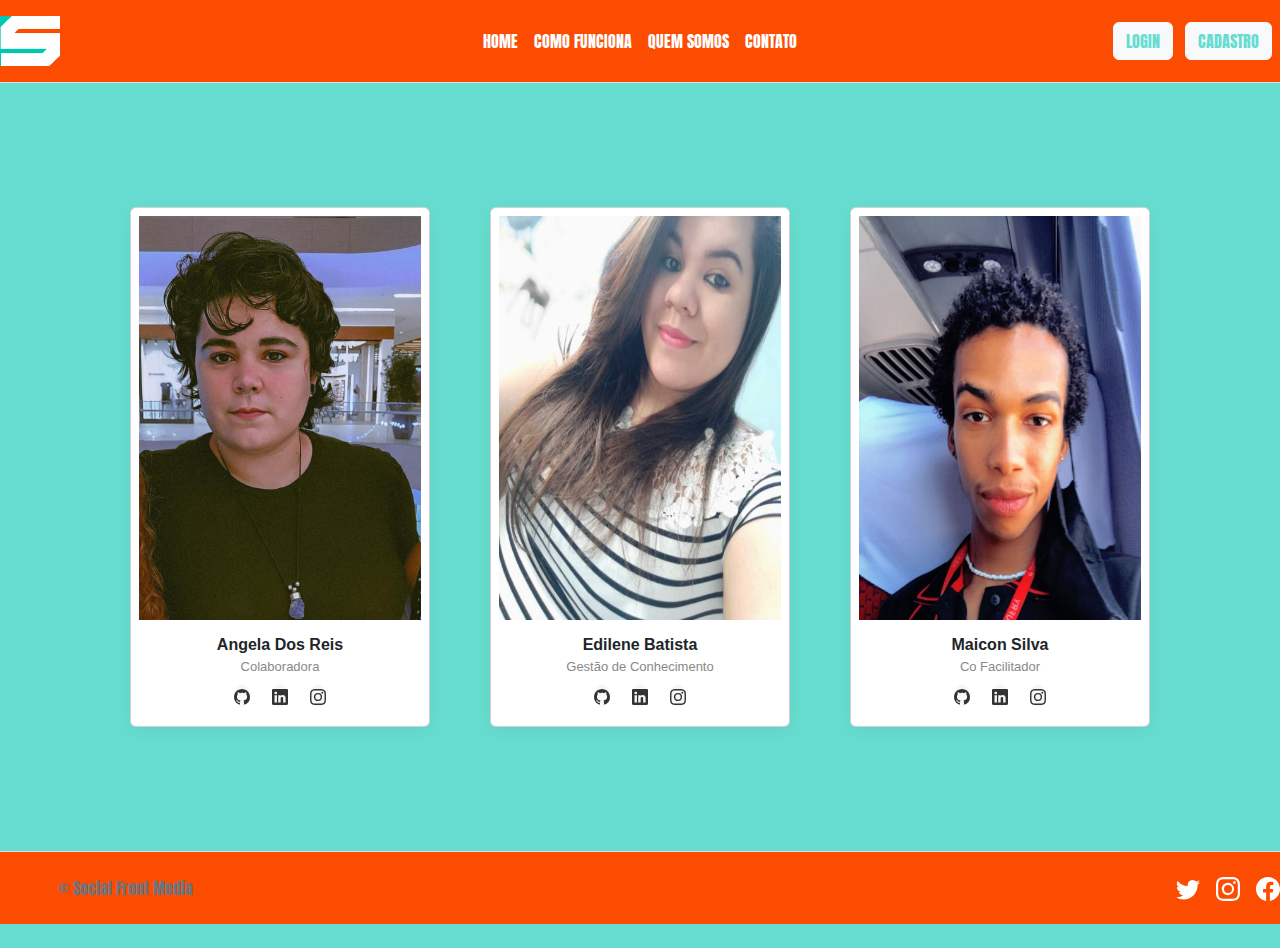
<file: html/quemsomos.html>
<!DOCTYPE html>
<html lang="pt-br">
<head>
    <meta charset="UTF-8">
    <meta http-equiv="X-UA-Compatible" content="IE=edge">
    <meta name="viewport" content="width=device-width, initial-scale=1.0">
    <link rel="stylesheet" href="https://stackpath.bootstrapcdn.com/bootstrap/4.1.3/css/bootstrap.min.css" integrity="sha384-MCw98/SFnGE8fJT3GXwEOngsV7Zt27NXFoaoApmYm81iuXoPkFOJwJ8ERdknLPMO" crossorigin="anonymous">
    <link href="/css/bootstrap.min.css" rel="stylesheet">
    <link href="/css/quemsomos.css" rel="stylesheet">
    <style>
      @import url('https://fonts.googleapis.com/css2?family=Anton&family=Righteous&family=Silkscreen&display=swap');
    </style>
    <title>Social Front End</title>
</head>


<header class="d-flex flex-wrap align-items-center justify-content-center justify-content-md-between py-3 mb-4 border-bottom" style="background-color: #fc4c02">
  <a href="/" class="d-flex align-items-center col-md-3 mb-2 mb-md-0 text-dark text-decoration-none"  style="color: #fff">
    <img src="/img/logo1.png"  width="60" height="50">
  </a>

  <ul class="nav col-12 col-md-auto mb-2 justify-content-center mb-md-0">
    <li><a href="/index.html" class="nav-link px-2" style="color: #fff">HOME</a></li>
    <li><a href="/html/comofunciona.html" class="nav-link px-2" style="color: #fff">COMO FUNCIONA</a></li>
    <li><a href="/html/quemsomos.html" class="nav-link px-2" style="color: #fff">QUEM SOMOS</a></li>
    <li><a href="/html/contato.html" class="nav-link px-2" style="color: #fff">CONTATO</a></li>
  </ul>

  <div class="col-md-3 text-end">
    <button onclick = "login()" class="btn btn-light me-2" style="color: #66ddd0">LOGIN</button>
    <button onclick = "cadastro()" class="btn btn-light me-2" style="color: #66ddd0">CADASTRO</button>
  </div>
</header>

<body>

<div class="cardscontatos">
    <div class="card">
      <img src="/img/angela.jpeg"/>
      <div class="card-info">
        <h6>Angela dos Reis</h6>
        <span>Colaboradora</span>
        <div class="social-icon center">
    
          <a href="https://github.com/angela-rsales"><i class=" bi bi-github"></i><svg xmlns="http://www.w3.org/2000/svg" width="16" height="16" fill="currentColor" class="bi bi-github" viewBox="0 0 16 16">
            <path d="M8 0C3.58 0 0 3.58 0 8c0 3.54 2.29 6.53 5.47 7.59.4.07.55-.17.55-.38 0-.19-.01-.82-.01-1.49-2.01.37-2.53-.49-2.69-.94-.09-.23-.48-.94-.82-1.13-.28-.15-.68-.52-.01-.53.63-.01 1.08.58 1.23.82.72 1.21 1.87.87 2.33.66.07-.52.28-.87.51-1.07-1.78-.2-3.64-.89-3.64-3.95 0-.87.31-1.59.82-2.15-.08-.2-.36-1.02.08-2.12 0 0 .67-.21 2.2.82.64-.18 1.32-.27 2-.27.68 0 1.36.09 2 .27 1.53-1.04 2.2-.82 2.2-.82.44 1.1.16 1.92.08 2.12.51.56.82 1.27.82 2.15 0 3.07-1.87 3.75-3.65 3.95.29.25.54.73.54 1.48 0 1.07-.01 1.93-.01 2.2 0 .21.15.46.55.38A8.012 8.012 0 0 0 16 8c0-4.42-3.58-8-8-8z"/>
          </svg></a>
    
          <a href="https://br.linkedin.com/in/angelasales"class="mx-3"><i class="bi bi-linkedin"></i><svg xmlns="http://www.w3.org/2000/svg" width="16" height="16" fill="currentColor" class="bi bi-linkedin" viewBox="0 0 16 16">
            <path d="M0 1.146C0 .513.526 0 1.175 0h13.65C15.474 0 16 .513 16 1.146v13.708c0 .633-.526 1.146-1.175 1.146H1.175C.526 16 0 15.487 0 14.854V1.146zm4.943 12.248V6.169H2.542v7.225h2.401zm-1.2-8.212c.837 0 1.358-.554 1.358-1.248-.015-.709-.52-1.248-1.342-1.248-.822 0-1.359.54-1.359 1.248 0 .694.521 1.248 1.327 1.248h.016zm4.908 8.212V9.359c0-.216.016-.432.08-.586.173-.431.568-.878 1.232-.878.869 0 1.216.662 1.216 1.634v3.865h2.401V9.25c0-2.22-1.184-3.252-2.764-3.252-1.274 0-1.845.7-2.165 1.193v.025h-.016a5.54 5.54 0 0 1 .016-.025V6.169h-2.4c.03.678 0 7.225 0 7.225h2.4z"/>
          </svg></a>
    
          <a href="https://www.instagram.com/geminireis/"><i class="bi bi-Instagram"></i><svg xmlns="http://www.w3.org/2000/svg" width="16" height="16" fill="currentColor" class="bi bi-instagram" viewBox="0 0 16 16">
            <path d="M8 0C5.829 0 5.556.01 4.703.048 3.85.088 3.269.222 2.76.42a3.917 3.917 0 0 0-1.417.923A3.927 3.927 0 0 0 .42 2.76C.222 3.268.087 3.85.048 4.7.01 5.555 0 5.827 0 8.001c0 2.172.01 2.444.048 3.297.04.852.174 1.433.372 1.942.205.526.478.972.923 1.417.444.445.89.719 1.416.923.51.198 1.09.333 1.942.372C5.555 15.99 5.827 16 8 16s2.444-.01 3.298-.048c.851-.04 1.434-.174 1.943-.372a3.916 3.916 0 0 0 1.416-.923c.445-.445.718-.891.923-1.417.197-.509.332-1.09.372-1.942C15.99 10.445 16 10.173 16 8s-.01-2.445-.048-3.299c-.04-.851-.175-1.433-.372-1.941a3.926 3.926 0 0 0-.923-1.417A3.911 3.911 0 0 0 13.24.42c-.51-.198-1.092-.333-1.943-.372C10.443.01 10.172 0 7.998 0h.003zm-.717 1.442h.718c2.136 0 2.389.007 3.232.046.78.035 1.204.166 1.486.275.373.145.64.319.92.599.28.28.453.546.598.92.11.281.24.705.275 1.485.039.843.047 1.096.047 3.231s-.008 2.389-.047 3.232c-.035.78-.166 1.203-.275 1.485a2.47 2.47 0 0 1-.599.919c-.28.28-.546.453-.92.598-.28.11-.704.24-1.485.276-.843.038-1.096.047-3.232.047s-2.39-.009-3.233-.047c-.78-.036-1.203-.166-1.485-.276a2.478 2.478 0 0 1-.92-.598 2.48 2.48 0 0 1-.6-.92c-.109-.281-.24-.705-.275-1.485-.038-.843-.046-1.096-.046-3.233 0-2.136.008-2.388.046-3.231.036-.78.166-1.204.276-1.486.145-.373.319-.64.599-.92.28-.28.546-.453.92-.598.282-.11.705-.24 1.485-.276.738-.034 1.024-.044 2.515-.045v.002zm4.988 1.328a.96.96 0 1 0 0 1.92.96.96 0 0 0 0-1.92zm-4.27 1.122a4.109 4.109 0 1 0 0 8.217 4.109 4.109 0 0 0 0-8.217zm0 1.441a2.667 2.667 0 1 1 0 5.334 2.667 2.667 0 0 1 0-5.334z"/>
          </svg></a>
        </div>
      </div>
    </div>
<!-- segundo card --> 
<div class="card">
  <img src="/img/edilene.jpg"/>
  <div class="card-info">
    <h6>Edilene Batista</h6>
    <span>Gestão de Conhecimento</span>
    <div class="social-icon center">

      <a href="#"><i class=" bi bi-github"></i><svg xmlns="http://www.w3.org/2000/svg" width="16" height="16" fill="currentColor" class="bi bi-github" viewBox="0 0 16 16">
        <path d="M8 0C3.58 0 0 3.58 0 8c0 3.54 2.29 6.53 5.47 7.59.4.07.55-.17.55-.38 0-.19-.01-.82-.01-1.49-2.01.37-2.53-.49-2.69-.94-.09-.23-.48-.94-.82-1.13-.28-.15-.68-.52-.01-.53.63-.01 1.08.58 1.23.82.72 1.21 1.87.87 2.33.66.07-.52.28-.87.51-1.07-1.78-.2-3.64-.89-3.64-3.95 0-.87.31-1.59.82-2.15-.08-.2-.36-1.02.08-2.12 0 0 .67-.21 2.2.82.64-.18 1.32-.27 2-.27.68 0 1.36.09 2 .27 1.53-1.04 2.2-.82 2.2-.82.44 1.1.16 1.92.08 2.12.51.56.82 1.27.82 2.15 0 3.07-1.87 3.75-3.65 3.95.29.25.54.73.54 1.48 0 1.07-.01 1.93-.01 2.2 0 .21.15.46.55.38A8.012 8.012 0 0 0 16 8c0-4.42-3.58-8-8-8z"/>
      </svg></a>

      <a href="https://br.linkedin.com/in/edilene-trajano-250206155"class="mx-3"><i class="bi bi-linkedin"></i><svg xmlns="http://www.w3.org/2000/svg" width="16" height="16" fill="currentColor" class="bi bi-linkedin" viewBox="0 0 16 16">
        <path d="M0 1.146C0 .513.526 0 1.175 0h13.65C15.474 0 16 .513 16 1.146v13.708c0 .633-.526 1.146-1.175 1.146H1.175C.526 16 0 15.487 0 14.854V1.146zm4.943 12.248V6.169H2.542v7.225h2.401zm-1.2-8.212c.837 0 1.358-.554 1.358-1.248-.015-.709-.52-1.248-1.342-1.248-.822 0-1.359.54-1.359 1.248 0 .694.521 1.248 1.327 1.248h.016zm4.908 8.212V9.359c0-.216.016-.432.08-.586.173-.431.568-.878 1.232-.878.869 0 1.216.662 1.216 1.634v3.865h2.401V9.25c0-2.22-1.184-3.252-2.764-3.252-1.274 0-1.845.7-2.165 1.193v.025h-.016a5.54 5.54 0 0 1 .016-.025V6.169h-2.4c.03.678 0 7.225 0 7.225h2.4z"/>
      </svg></a>

      <a href="#"><i class="bi bi-Instagram"></i><svg xmlns="http://www.w3.org/2000/svg" width="16" height="16" fill="currentColor" class="bi bi-instagram" viewBox="0 0 16 16">
        <path d="M8 0C5.829 0 5.556.01 4.703.048 3.85.088 3.269.222 2.76.42a3.917 3.917 0 0 0-1.417.923A3.927 3.927 0 0 0 .42 2.76C.222 3.268.087 3.85.048 4.7.01 5.555 0 5.827 0 8.001c0 2.172.01 2.444.048 3.297.04.852.174 1.433.372 1.942.205.526.478.972.923 1.417.444.445.89.719 1.416.923.51.198 1.09.333 1.942.372C5.555 15.99 5.827 16 8 16s2.444-.01 3.298-.048c.851-.04 1.434-.174 1.943-.372a3.916 3.916 0 0 0 1.416-.923c.445-.445.718-.891.923-1.417.197-.509.332-1.09.372-1.942C15.99 10.445 16 10.173 16 8s-.01-2.445-.048-3.299c-.04-.851-.175-1.433-.372-1.941a3.926 3.926 0 0 0-.923-1.417A3.911 3.911 0 0 0 13.24.42c-.51-.198-1.092-.333-1.943-.372C10.443.01 10.172 0 7.998 0h.003zm-.717 1.442h.718c2.136 0 2.389.007 3.232.046.78.035 1.204.166 1.486.275.373.145.64.319.92.599.28.28.453.546.598.92.11.281.24.705.275 1.485.039.843.047 1.096.047 3.231s-.008 2.389-.047 3.232c-.035.78-.166 1.203-.275 1.485a2.47 2.47 0 0 1-.599.919c-.28.28-.546.453-.92.598-.28.11-.704.24-1.485.276-.843.038-1.096.047-3.232.047s-2.39-.009-3.233-.047c-.78-.036-1.203-.166-1.485-.276a2.478 2.478 0 0 1-.92-.598 2.48 2.48 0 0 1-.6-.92c-.109-.281-.24-.705-.275-1.485-.038-.843-.046-1.096-.046-3.233 0-2.136.008-2.388.046-3.231.036-.78.166-1.204.276-1.486.145-.373.319-.64.599-.92.28-.28.546-.453.92-.598.282-.11.705-.24 1.485-.276.738-.034 1.024-.044 2.515-.045v.002zm4.988 1.328a.96.96 0 1 0 0 1.92.96.96 0 0 0 0-1.92zm-4.27 1.122a4.109 4.109 0 1 0 0 8.217 4.109 4.109 0 0 0 0-8.217zm0 1.441a2.667 2.667 0 1 1 0 5.334 2.667 2.667 0 0 1 0-5.334z"/>
      </svg></a>
    </div>
  </div>
</div>
<!-- terceiro card --> 
<div class="card">
  <img src="/img/maicon.jpeg"/>
  <div class="card-info">
    <h6>Maicon Silva</h6>
    <span>Co Facilitador</span>
    <div class="social-icon center">

      <a href="https://github.com/MaiconSilvadoNascimento"><i class=" bi bi-github"></i><svg xmlns="http://www.w3.org/2000/svg" width="16" height="16" fill="currentColor" class="bi bi-github" viewBox="0 0 16 16">
        <path d="M8 0C3.58 0 0 3.58 0 8c0 3.54 2.29 6.53 5.47 7.59.4.07.55-.17.55-.38 0-.19-.01-.82-.01-1.49-2.01.37-2.53-.49-2.69-.94-.09-.23-.48-.94-.82-1.13-.28-.15-.68-.52-.01-.53.63-.01 1.08.58 1.23.82.72 1.21 1.87.87 2.33.66.07-.52.28-.87.51-1.07-1.78-.2-3.64-.89-3.64-3.95 0-.87.31-1.59.82-2.15-.08-.2-.36-1.02.08-2.12 0 0 .67-.21 2.2.82.64-.18 1.32-.27 2-.27.68 0 1.36.09 2 .27 1.53-1.04 2.2-.82 2.2-.82.44 1.1.16 1.92.08 2.12.51.56.82 1.27.82 2.15 0 3.07-1.87 3.75-3.65 3.95.29.25.54.73.54 1.48 0 1.07-.01 1.93-.01 2.2 0 .21.15.46.55.38A8.012 8.012 0 0 0 16 8c0-4.42-3.58-8-8-8z"/>
      </svg></a>

      <a href="https://www.linkedin.com/in/maicon-silva-do-nascimento-112593238"class="mx-3"><i class="bi bi-linkedin"></i><svg xmlns="http://www.w3.org/2000/svg" width="16" height="16" fill="currentColor" class="bi bi-linkedin" viewBox="0 0 16 16">
        <path d="M0 1.146C0 .513.526 0 1.175 0h13.65C15.474 0 16 .513 16 1.146v13.708c0 .633-.526 1.146-1.175 1.146H1.175C.526 16 0 15.487 0 14.854V1.146zm4.943 12.248V6.169H2.542v7.225h2.401zm-1.2-8.212c.837 0 1.358-.554 1.358-1.248-.015-.709-.52-1.248-1.342-1.248-.822 0-1.359.54-1.359 1.248 0 .694.521 1.248 1.327 1.248h.016zm4.908 8.212V9.359c0-.216.016-.432.08-.586.173-.431.568-.878 1.232-.878.869 0 1.216.662 1.216 1.634v3.865h2.401V9.25c0-2.22-1.184-3.252-2.764-3.252-1.274 0-1.845.7-2.165 1.193v.025h-.016a5.54 5.54 0 0 1 .016-.025V6.169h-2.4c.03.678 0 7.225 0 7.225h2.4z"/>
      </svg></a>

      <a href="#"><i class="bi bi-Instagram"></i><svg xmlns="http://www.w3.org/2000/svg" width="16" height="16" fill="currentColor" class="bi bi-instagram" viewBox="0 0 16 16">
        <path d="M8 0C5.829 0 5.556.01 4.703.048 3.85.088 3.269.222 2.76.42a3.917 3.917 0 0 0-1.417.923A3.927 3.927 0 0 0 .42 2.76C.222 3.268.087 3.85.048 4.7.01 5.555 0 5.827 0 8.001c0 2.172.01 2.444.048 3.297.04.852.174 1.433.372 1.942.205.526.478.972.923 1.417.444.445.89.719 1.416.923.51.198 1.09.333 1.942.372C5.555 15.99 5.827 16 8 16s2.444-.01 3.298-.048c.851-.04 1.434-.174 1.943-.372a3.916 3.916 0 0 0 1.416-.923c.445-.445.718-.891.923-1.417.197-.509.332-1.09.372-1.942C15.99 10.445 16 10.173 16 8s-.01-2.445-.048-3.299c-.04-.851-.175-1.433-.372-1.941a3.926 3.926 0 0 0-.923-1.417A3.911 3.911 0 0 0 13.24.42c-.51-.198-1.092-.333-1.943-.372C10.443.01 10.172 0 7.998 0h.003zm-.717 1.442h.718c2.136 0 2.389.007 3.232.046.78.035 1.204.166 1.486.275.373.145.64.319.92.599.28.28.453.546.598.92.11.281.24.705.275 1.485.039.843.047 1.096.047 3.231s-.008 2.389-.047 3.232c-.035.78-.166 1.203-.275 1.485a2.47 2.47 0 0 1-.599.919c-.28.28-.546.453-.92.598-.28.11-.704.24-1.485.276-.843.038-1.096.047-3.232.047s-2.39-.009-3.233-.047c-.78-.036-1.203-.166-1.485-.276a2.478 2.478 0 0 1-.92-.598 2.48 2.48 0 0 1-.6-.92c-.109-.281-.24-.705-.275-1.485-.038-.843-.046-1.096-.046-3.233 0-2.136.008-2.388.046-3.231.036-.78.166-1.204.276-1.486.145-.373.319-.64.599-.92.28-.28.546-.453.92-.598.282-.11.705-.24 1.485-.276.738-.034 1.024-.044 2.515-.045v.002zm4.988 1.328a.96.96 0 1 0 0 1.92.96.96 0 0 0 0-1.92zm-4.27 1.122a4.109 4.109 0 1 0 0 8.217 4.109 4.109 0 0 0 0-8.217zm0 1.441a2.667 2.667 0 1 1 0 5.334 2.667 2.667 0 0 1 0-5.334z"/>
      </svg></a>
    </div>
  </div>
</div>
</div>

<script src="/js/bootstrap.bundle.min.js"></script>
<script src="/js/cadastro.js"></script>
</body>

<footer class="d-flex flex-wrap justify-content-between align-items-center py-3 my-4 border-top" style="background-color: #fc4c02">
  <div class="col-md-4 d-flex align-items-center">
    <a href="/" class="mb-3 me-2 mb-md-0 text-muted text-decoration-none lh-1">
      <svg class="bi" width="50" height="40"><use xlink:href="#bootstrap"/></svg>
    </a>
    <span class="mb-3 mb-md-0 text-muted">&copy; Social Front Media</span>
  </div>

  <ul class="nav col-md-4 justify-content-end list-unstyled d-flex">
    <li class="ms-3"><a class="text-muted" href="#"><svg xmlns="http://www.w3.org/2000/svg" width="24" height="24 " fill="currentColor" class="bi bi-twitter" viewBox="0 0 16 16" style="color: #fff">
      <path d="M5.026 15c6.038 0 9.341-5.003 9.341-9.334 0-.14 0-.282-.006-.422A6.685 6.685 0 0 0 16 3.542a6.658 6.658 0 0 1-1.889.518 3.301 3.301 0 0 0 1.447-1.817 6.533 6.533 0 0 1-2.087.793A3.286 3.286 0 0 0 7.875 6.03a9.325 9.325 0 0 1-6.767-3.429 3.289 3.289 0 0 0 1.018 4.382A3.323 3.323 0 0 1 .64 6.575v.045a3.288 3.288 0 0 0 2.632 3.218 3.203 3.203 0 0 1-.865.115 3.23 3.23 0 0 1-.614-.057 3.283 3.283 0 0 0 3.067 2.277A6.588 6.588 0 0 1 .78 13.58a6.32 6.32 0 0 1-.78-.045A9.344 9.344 0 0 0 5.026 15z"/>
    </svg></a></li>
    <li class="ms-3"><a class="text-muted" href="#"> <svg xmlns="http://www.w3.org/2000/svg" width="24" height="24" fill="currentColor" class="bi bi-instagram" viewBox="0 0 16 16"style="color: #fff" >
      <path d="M8 0C5.829 0 5.556.01 4.703.048 3.85.088 3.269.222 2.76.42a3.917 3.917 0 0 0-1.417.923A3.927 3.927 0 0 0 .42 2.76C.222 3.268.087 3.85.048 4.7.01 5.555 0 5.827 0 8.001c0 2.172.01 2.444.048 3.297.04.852.174 1.433.372 1.942.205.526.478.972.923 1.417.444.445.89.719 1.416.923.51.198 1.09.333 1.942.372C5.555 15.99 5.827 16 8 16s2.444-.01 3.298-.048c.851-.04 1.434-.174 1.943-.372a3.916 3.916 0 0 0 1.416-.923c.445-.445.718-.891.923-1.417.197-.509.332-1.09.372-1.942C15.99 10.445 16 10.173 16 8s-.01-2.445-.048-3.299c-.04-.851-.175-1.433-.372-1.941a3.926 3.926 0 0 0-.923-1.417A3.911 3.911 0 0 0 13.24.42c-.51-.198-1.092-.333-1.943-.372C10.443.01 10.172 0 7.998 0h.003zm-.717 1.442h.718c2.136 0 2.389.007 3.232.046.78.035 1.204.166 1.486.275.373.145.64.319.92.599.28.28.453.546.598.92.11.281.24.705.275 1.485.039.843.047 1.096.047 3.231s-.008 2.389-.047 3.232c-.035.78-.166 1.203-.275 1.485a2.47 2.47 0 0 1-.599.919c-.28.28-.546.453-.92.598-.28.11-.704.24-1.485.276-.843.038-1.096.047-3.232.047s-2.39-.009-3.233-.047c-.78-.036-1.203-.166-1.485-.276a2.478 2.478 0 0 1-.92-.598 2.48 2.48 0 0 1-.6-.92c-.109-.281-.24-.705-.275-1.485-.038-.843-.046-1.096-.046-3.233 0-2.136.008-2.388.046-3.231.036-.78.166-1.204.276-1.486.145-.373.319-.64.599-.92.28-.28.546-.453.92-.598.282-.11.705-.24 1.485-.276.738-.034 1.024-.044 2.515-.045v.002zm4.988 1.328a.96.96 0 1 0 0 1.92.96.96 0 0 0 0-1.92zm-4.27 1.122a4.109 4.109 0 1 0 0 8.217 4.109 4.109 0 0 0 0-8.217zm0 1.441a2.667 2.667 0 1 1 0 5.334 2.667 2.667 0 0 1 0-5.334z"/>
    </svg></a></li>
    <li class="ms-3"><a class="text-muted" href="#"><svg xmlns="http://www.w3.org/2000/svg" width="24" height="24" fill="currentColor" class="bi bi-facebook" viewBox="0 0 16 16" style="color: #fff">
      <path d="M16 8.049c0-4.446-3.582-8.05-8-8.05C3.58 0-.002 3.603-.002 8.05c0 4.017 2.926 7.347 6.75 7.951v-5.625h-2.03V8.05H6.75V6.275c0-2.017 1.195-3.131 3.022-3.131.876 0 1.791.157 1.791.157v1.98h-1.009c-.993 0-1.303.621-1.303 1.258v1.51h2.218l-.354 2.326H9.25V16c3.824-.604 6.75-3.934 6.75-7.951z"/>
    </svg></a></li>
  </ul>
</footer>

</html>
</file>
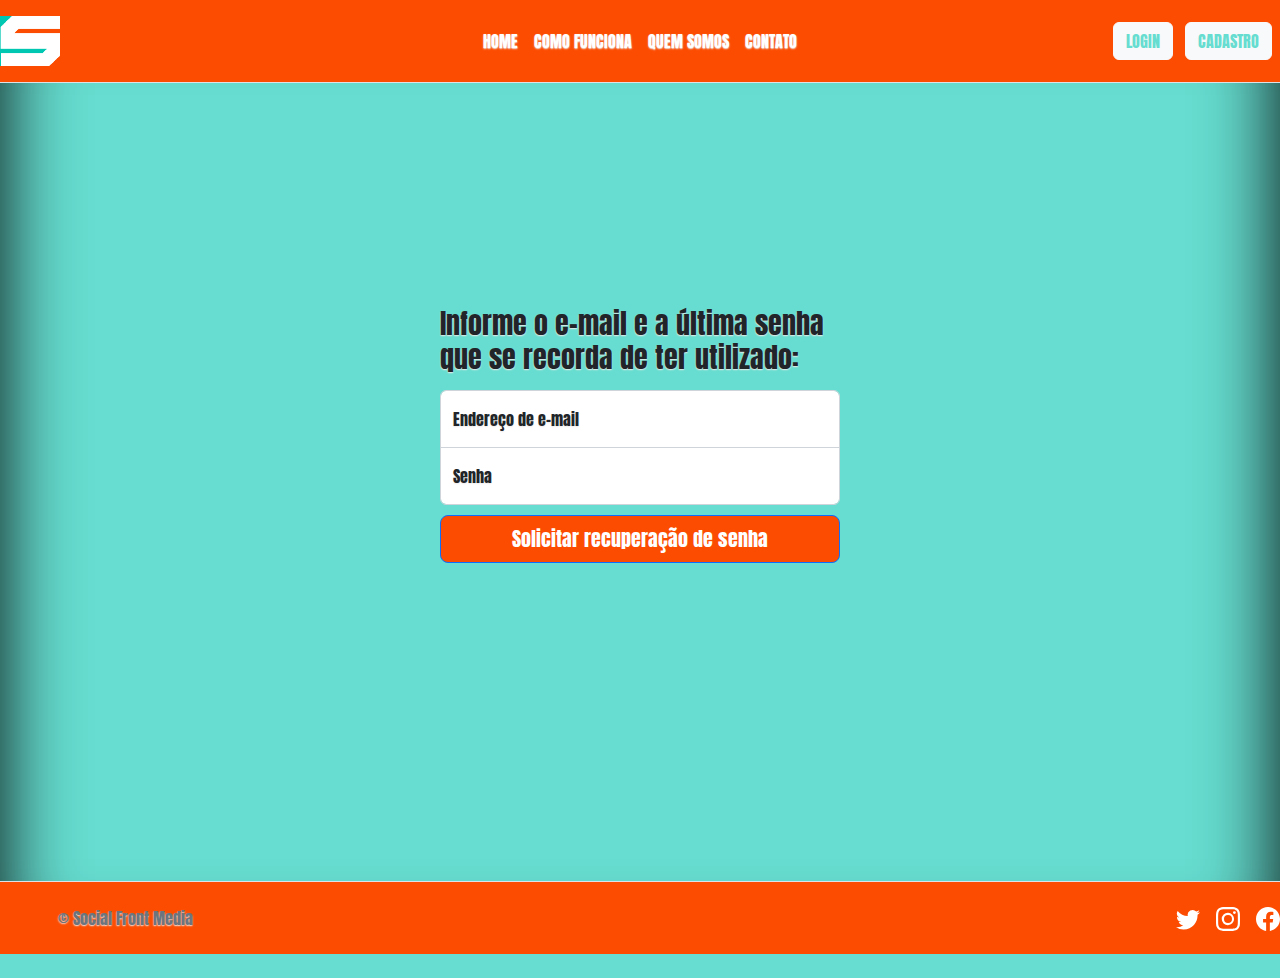
<file: html/resetsenha.html>
<!DOCTYPE html>
<html lang="pt-br">
<head>
    <meta charset="UTF-8">
    <meta http-equiv="X-UA-Compatible" content="IE=edge">
    <meta name="viewport" content="width=device-width, initial-scale=1.0">
    <link rel="stylesheet" href="https://stackpath.bootstrapcdn.com/bootstrap/4.1.3/css/bootstrap.min.css" integrity="sha384-MCw98/SFnGE8fJT3GXwEOngsV7Zt27NXFoaoApmYm81iuXoPkFOJwJ8ERdknLPMO" crossorigin="anonymous">
    <link href="/css/bootstrap.min.css" rel="stylesheet">
    <link href="/css/index.css" rel="stylesheet">
    <link href="/css/login.css" rel="stylesheet">
    <style>
      @import url('https://fonts.googleapis.com/css2?family=Anton&family=Righteous&family=Silkscreen&display=swap');
    </style>
    <title>Social Front End</title>
</head>


<header class="d-flex flex-wrap align-items-center justify-content-center justify-content-md-between py-3 mb-4 border-bottom" style="background-color: #fc4c02">
  <a href="/" class="d-flex align-items-center col-md-3 mb-2 mb-md-0 text-dark text-decoration-none"  style="color: #fff">
    <img src="/img/logo1.png"  width="60" height="50">
  </a>

  <ul class="nav col-12 col-md-auto mb-2 justify-content-center mb-md-0">
    <li><a href="/index.html" class="nav-link px-2" style="color: #fff">HOME</a></li>
    <li><a href="/html/comofunciona.html" class="nav-link px-2" style="color: #fff">COMO FUNCIONA</a></li>
    <li><a href="/html/quemsomos.html" class="nav-link px-2" style="color: #fff">QUEM SOMOS</a></li>
    <li><a href="/html/contato.html" class="nav-link px-2" style="color: #fff">CONTATO</a></li>
  </ul>

  <div class="col-md-3 text-end">
    <button onclick = "login()" class="btn btn-light me-2" style="color: #66ddd0">LOGIN</button>
    <button onclick = "cadastro()" class="btn btn-light me-2" style="color: #66ddd0">CADASTRO</button>
  </div>
</header>

<body>

  <main class="form-signin w-100 m-auto">
    <form>
      <h1 class="h3 mb-3 fw-normal"> Informe o e-mail e a última senha que se recorda de ter utilizado:</h1>
  
      <div class="form-floating">
        <input type="email" class="form-control" id="floatingInput" placeholder="name@example.com">
        <label for="floatingInput">Endereço de e-mail</label>
      </div>
      <div class="form-floating">
        <input type="password" class="form-control" id="floatingPassword" placeholder="Password">
        <label for="floatingPassword">Senha</label>
      </div>
  
      <button onclick = "mudarSenha ()" class="w-100 btn btn-lg btn-primary" type="submit" style="background-color: #fc4c02">Solicitar recuperação de senha</button>
    </form>
  </main>

  <script src="/js/bootstrap.bundle.min.js"></script>
  <script src="/js/cadastro.js"></script>
</body>

<footer class="d-flex flex-wrap justify-content-between align-items-center py-3 my-4 border-top" style="background-color: #fc4c02">
  <div class="col-md-4 d-flex align-items-center">
    <a href="/" class="mb-3 me-2 mb-md-0 text-muted text-decoration-none lh-1">
      <svg class="bi" width="50" height="40"><use xlink:href="#bootstrap"/></svg>
    </a>
    <span class="mb-3 mb-md-0 text-muted">&copy; Social Front Media</span>
  </div>

  <ul class="nav col-md-4 justify-content-end list-unstyled d-flex">
    <li class="ms-3"><a class="text-muted" href="#"><svg xmlns="http://www.w3.org/2000/svg" width="24" height="24 " fill="currentColor" class="bi bi-twitter" viewBox="0 0 16 16" style="color: #fff">
      <path d="M5.026 15c6.038 0 9.341-5.003 9.341-9.334 0-.14 0-.282-.006-.422A6.685 6.685 0 0 0 16 3.542a6.658 6.658 0 0 1-1.889.518 3.301 3.301 0 0 0 1.447-1.817 6.533 6.533 0 0 1-2.087.793A3.286 3.286 0 0 0 7.875 6.03a9.325 9.325 0 0 1-6.767-3.429 3.289 3.289 0 0 0 1.018 4.382A3.323 3.323 0 0 1 .64 6.575v.045a3.288 3.288 0 0 0 2.632 3.218 3.203 3.203 0 0 1-.865.115 3.23 3.23 0 0 1-.614-.057 3.283 3.283 0 0 0 3.067 2.277A6.588 6.588 0 0 1 .78 13.58a6.32 6.32 0 0 1-.78-.045A9.344 9.344 0 0 0 5.026 15z"/>
    </svg></a></li>
    <li class="ms-3"><a class="text-muted" href="#"> <svg xmlns="http://www.w3.org/2000/svg" width="24" height="24" fill="currentColor" class="bi bi-instagram" viewBox="0 0 16 16"style="color: #fff" >
      <path d="M8 0C5.829 0 5.556.01 4.703.048 3.85.088 3.269.222 2.76.42a3.917 3.917 0 0 0-1.417.923A3.927 3.927 0 0 0 .42 2.76C.222 3.268.087 3.85.048 4.7.01 5.555 0 5.827 0 8.001c0 2.172.01 2.444.048 3.297.04.852.174 1.433.372 1.942.205.526.478.972.923 1.417.444.445.89.719 1.416.923.51.198 1.09.333 1.942.372C5.555 15.99 5.827 16 8 16s2.444-.01 3.298-.048c.851-.04 1.434-.174 1.943-.372a3.916 3.916 0 0 0 1.416-.923c.445-.445.718-.891.923-1.417.197-.509.332-1.09.372-1.942C15.99 10.445 16 10.173 16 8s-.01-2.445-.048-3.299c-.04-.851-.175-1.433-.372-1.941a3.926 3.926 0 0 0-.923-1.417A3.911 3.911 0 0 0 13.24.42c-.51-.198-1.092-.333-1.943-.372C10.443.01 10.172 0 7.998 0h.003zm-.717 1.442h.718c2.136 0 2.389.007 3.232.046.78.035 1.204.166 1.486.275.373.145.64.319.92.599.28.28.453.546.598.92.11.281.24.705.275 1.485.039.843.047 1.096.047 3.231s-.008 2.389-.047 3.232c-.035.78-.166 1.203-.275 1.485a2.47 2.47 0 0 1-.599.919c-.28.28-.546.453-.92.598-.28.11-.704.24-1.485.276-.843.038-1.096.047-3.232.047s-2.39-.009-3.233-.047c-.78-.036-1.203-.166-1.485-.276a2.478 2.478 0 0 1-.92-.598 2.48 2.48 0 0 1-.6-.92c-.109-.281-.24-.705-.275-1.485-.038-.843-.046-1.096-.046-3.233 0-2.136.008-2.388.046-3.231.036-.78.166-1.204.276-1.486.145-.373.319-.64.599-.92.28-.28.546-.453.92-.598.282-.11.705-.24 1.485-.276.738-.034 1.024-.044 2.515-.045v.002zm4.988 1.328a.96.96 0 1 0 0 1.92.96.96 0 0 0 0-1.92zm-4.27 1.122a4.109 4.109 0 1 0 0 8.217 4.109 4.109 0 0 0 0-8.217zm0 1.441a2.667 2.667 0 1 1 0 5.334 2.667 2.667 0 0 1 0-5.334z"/>
    </svg></a></li>
    <li class="ms-3"><a class="text-muted" href="#"><svg xmlns="http://www.w3.org/2000/svg" width="24" height="24" fill="currentColor" class="bi bi-facebook" viewBox="0 0 16 16" style="color: #fff">
      <path d="M16 8.049c0-4.446-3.582-8.05-8-8.05C3.58 0-.002 3.603-.002 8.05c0 4.017 2.926 7.347 6.75 7.951v-5.625h-2.03V8.05H6.75V6.275c0-2.017 1.195-3.131 3.022-3.131.876 0 1.791.157 1.791.157v1.98h-1.009c-.993 0-1.303.621-1.303 1.258v1.51h2.218l-.354 2.326H9.25V16c3.824-.604 6.75-3.934 6.75-7.951z"/>
    </svg></a></li>
  </ul>
</footer>

</html>
</file>
<file: css/index.css>
/* Custom default button */
.btn-secondary,
.btn-secondary:hover,
.btn-secondary:focus {
  color: #333;
  text-shadow: none; /* Prevent inheritance from `body` */
}

/*
 * Base structure
 */
 
 body {
  text-shadow: 0 .05rem .1rem rgb(237, 234, 234);
  box-shadow: inset 0 0 5rem rgb(0, 0, 0);
  background-size:cover;
  background-color: #66ddd0;
  font-family: 'Anton', sans-serif, 'Righteous', cursive, 'Silkscreen', cursive;
}

.cover-container {
  max-width: 42em;
}

.px-3 {
  padding: 150px;
  align-items: center;
  text-align: center;
  font-family: 'Anton', sans-serif, 'Righteous', cursive, 'Silkscreen', cursive;
}

.lead {
  font-size: 20px;
}
</file>
<file: css/cadastro.css>
.container {
  max-width: 1000px;
}

#enviar {
margin-top: 50px;
}
</file>
<file: css/comofunciona.css>
body {
  background-color: #66ddd0;
}

.container {
  max-width: 1000px;
}

.pricing-header {
  max-width: 1000px;
}
</file>
<file: css/quemsomos.css>
body {
  align-items: center;
  background-color: #66ddd0;
  font-family: 'Anton', sans-serif, 'Righteous', cursive, 'Silkscreen', cursive;
}

.cardscontatos {
padding: 100px;
justify-content: space-around;
flex-direction: row;
display: flex;
}

.cardscontatos .card:hover {
background-color: #f1f4fb;
color: #fd9467;
margin-top: -20px;
box-shadow: 2px 15px 15px #fc4c02; 
border-color:#fc4c02;
}

.cardscontatos .card:hover img{
filter: invert(i);
}

.card {
padding: 8px;
width: 300px;
background-color: #ffffff;
box-shadow: 0 5px 20px rgba(0, 0, 0, 0.05);   
}

.card img {
width: 100%;
height: auto;   
}

.card-info {
padding: 15px 0 7px;
text-align: center;
display: flex;
flex-direction: column;
}
  
.card-info h6 {
margin-bottom: 3px;
font-size: 16px;
font-weight: 700;
font-family: "Raleway", sans-serif;
text-transform: capitalize;
}
  
.card-info span {
margin-bottom: 5px;
color: #888888;
font-size: 13px;
font-weight: 400;
font-family: "Poppins", sans-serif;
}
  
.card-info a {
width: 30px;
height: 30px;
margin: 8px 2px 0;
color: #333333;
background-color: #f7f7f7;
border-radius: 50%;
font-size: 15px;
text-decoration: none;
line-height: 30px;
transition: all 0.5s;
}
  
.card-info a:hover:nth-child(1) {
color: #ffffff;
background-color: #517eb9;
}
  
.card-info a:hover:nth-child(2) {
color: #ffffff;
background-color: #517eb9;
}
  
.card-info a:hover:nth-child(3) {
color: #ffffff;
background-color: #517eb9;
}
</file>
<file: css/login.css>
body {
  align-items: center;
  background-color: #66ddd0;
}

.form-signin {
  max-width: 800px;
  padding: 200px;
  height: 750px;
}

.form-signin .form-floating:focus-within {
  z-index: 2;
}

.form-signin input[type="email"] {
  margin-bottom: -1px;
  border-bottom-right-radius: 0;
  border-bottom-left-radius: 0;
}

.form-signin input[type="password"] {
  margin-bottom: 10px;
  border-top-left-radius: 0;
  border-top-right-radius: 0;
}
</file>
